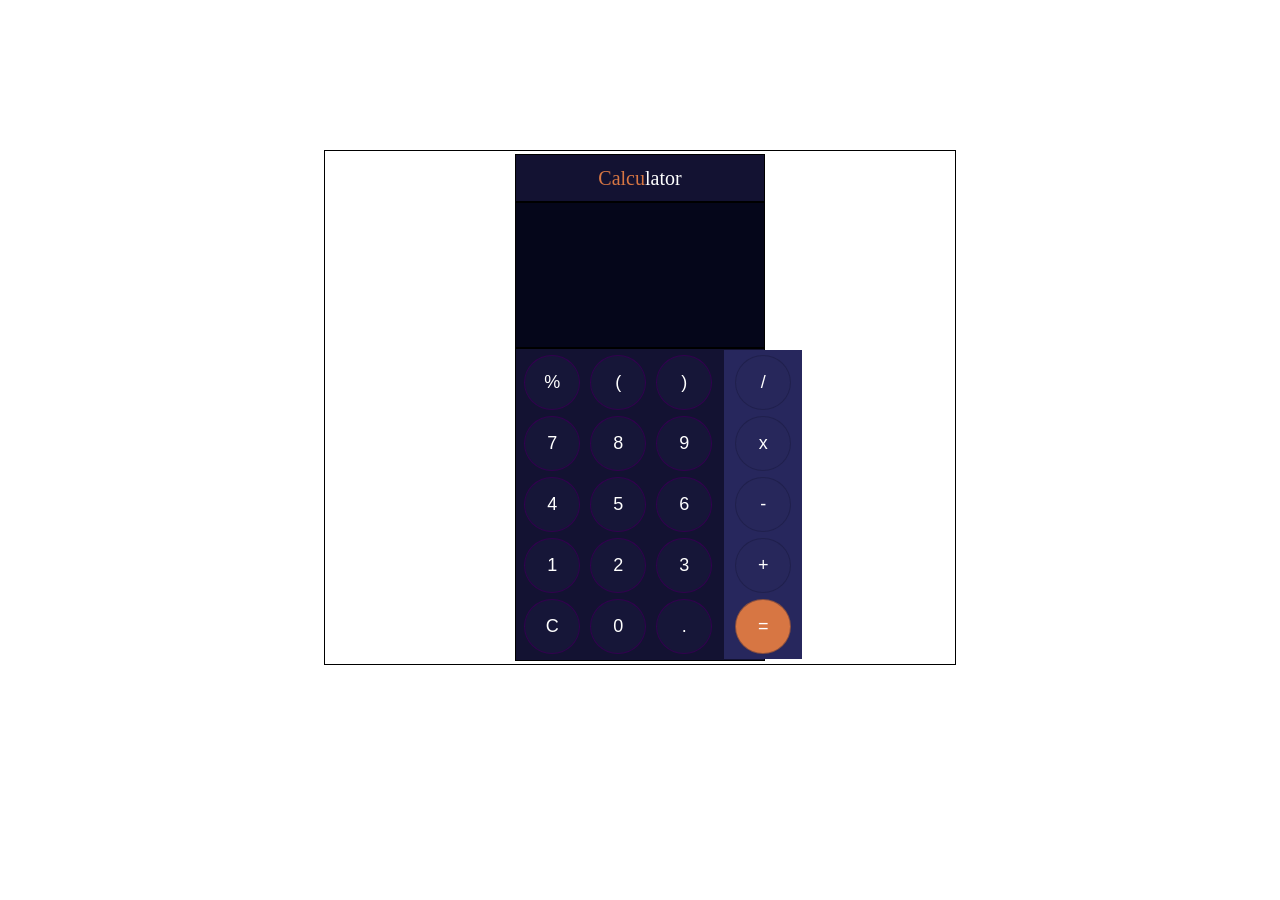
<file: calculator/index.html>
<!DOCTYPE html>
<html>
<head>
	<title>HTML</title>
	<meta charset="utf-8" />
	<link href="css/style.css" rel="stylesheet" />
	<link href="css/reset.css" rel="stylesheet" />
	<link href="css/layout.css" rel="stylesheet" />
</head>
<body>
	<section class="row">
		<div class="col-100 all">
			<div class="col-40 othoni">
				<span><span style="color:#d77643;">Calcu</span>lator</span>
			</div>
			<div class="col-40 calc">
				<span>
					<h1 id="number"></h1>
				</span>
			</div>
			<div class="col-40 main">
				<table>
					<tr>
						<td>
							<button onclick="tis100()">%</button>
						</td>
						<td>
							<button>(</button>
						</td>
						<td>
							<button>)</button>
						</td>
						<td class="light">
							<button class="bluelight" onclick="dia()">/</button>
						</td>
					</tr>
					<tr>
						<td>
							<button onclick="n7()">7</button>
						</td>
						<td>
							<button onclick="n8()">8</button>
						</td>
						<td>
							<button onclick="n9()">9</button>
						</td>
						<td class="light">
							<button class="bluelight" onclick="epi()">x</button>
						</td>
					</tr>
					<tr>
						<td>
							<button onclick="n4()">4</button>
						</td>
						<td>
							<button onclick="n5()">5</button>
						</td>
						<td>
							<button onclick="n6()">6</button>
						</td>
						<td class="light">
							<button class="bluelight" onclick="sub()">-</button>
						</td>
					</tr>
					<tr>
						<td>
							<button onclick="n1()">1</button>
						</td>
						<td>
							<button onclick="n2()">2</button>
						</td>
						<td>
							<button onclick="n3()">3</button>
						</td>
						<td class="light">
							<button class="bluelight" onclick="add()">+</button>
						</td>
					</tr>
					<tr>
						<td>
							<button onclick="C()">C</button>
						</td>
						<td>
							<button onclick="n0()">0</button>
						</td>
						<td>
							<button onclick="dot()">.</button>
						</td>
						<td class="light">
							<button class="bluelight" style="background-color:#d77643;" onclick="ison()">=</button>
						</td>
					</tr>
				</table>
			</div>
		</div>

		<script src="js/app.js"></script>
	</section>
</body>
</html>
</file>
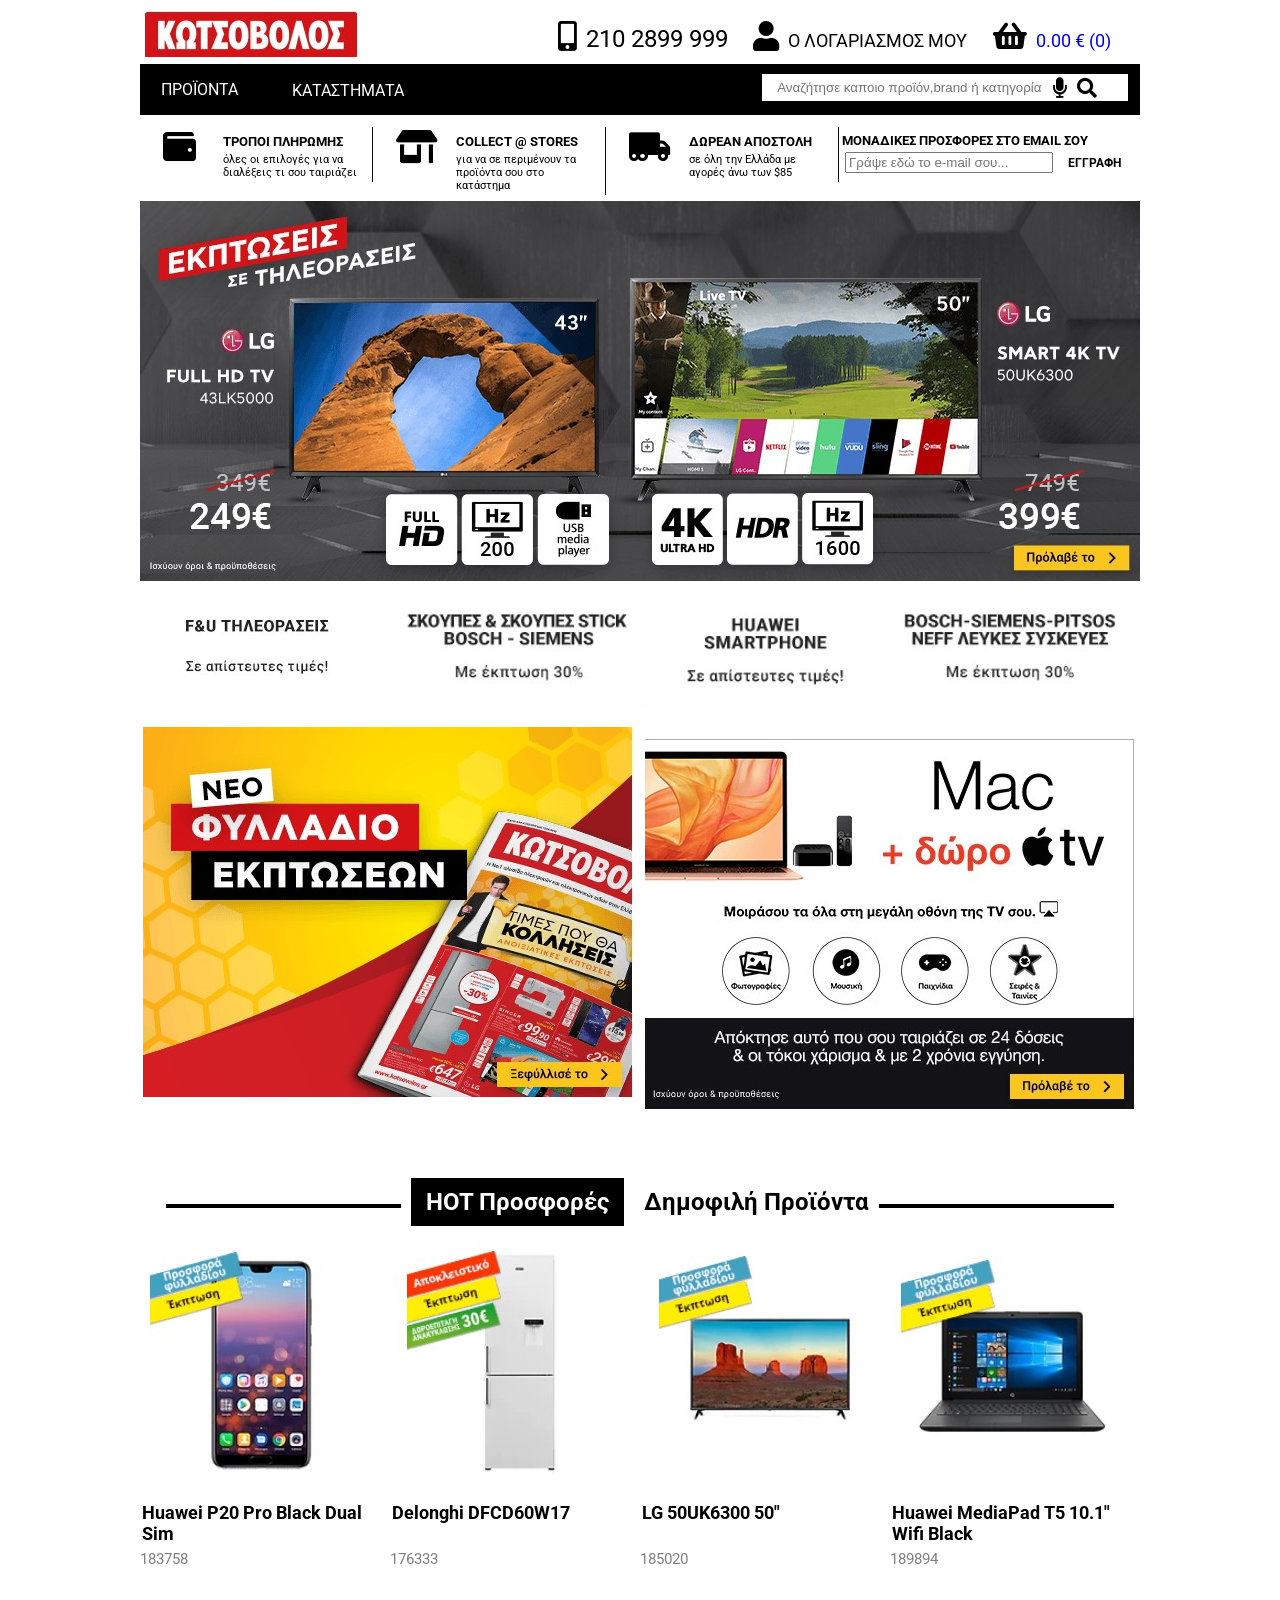
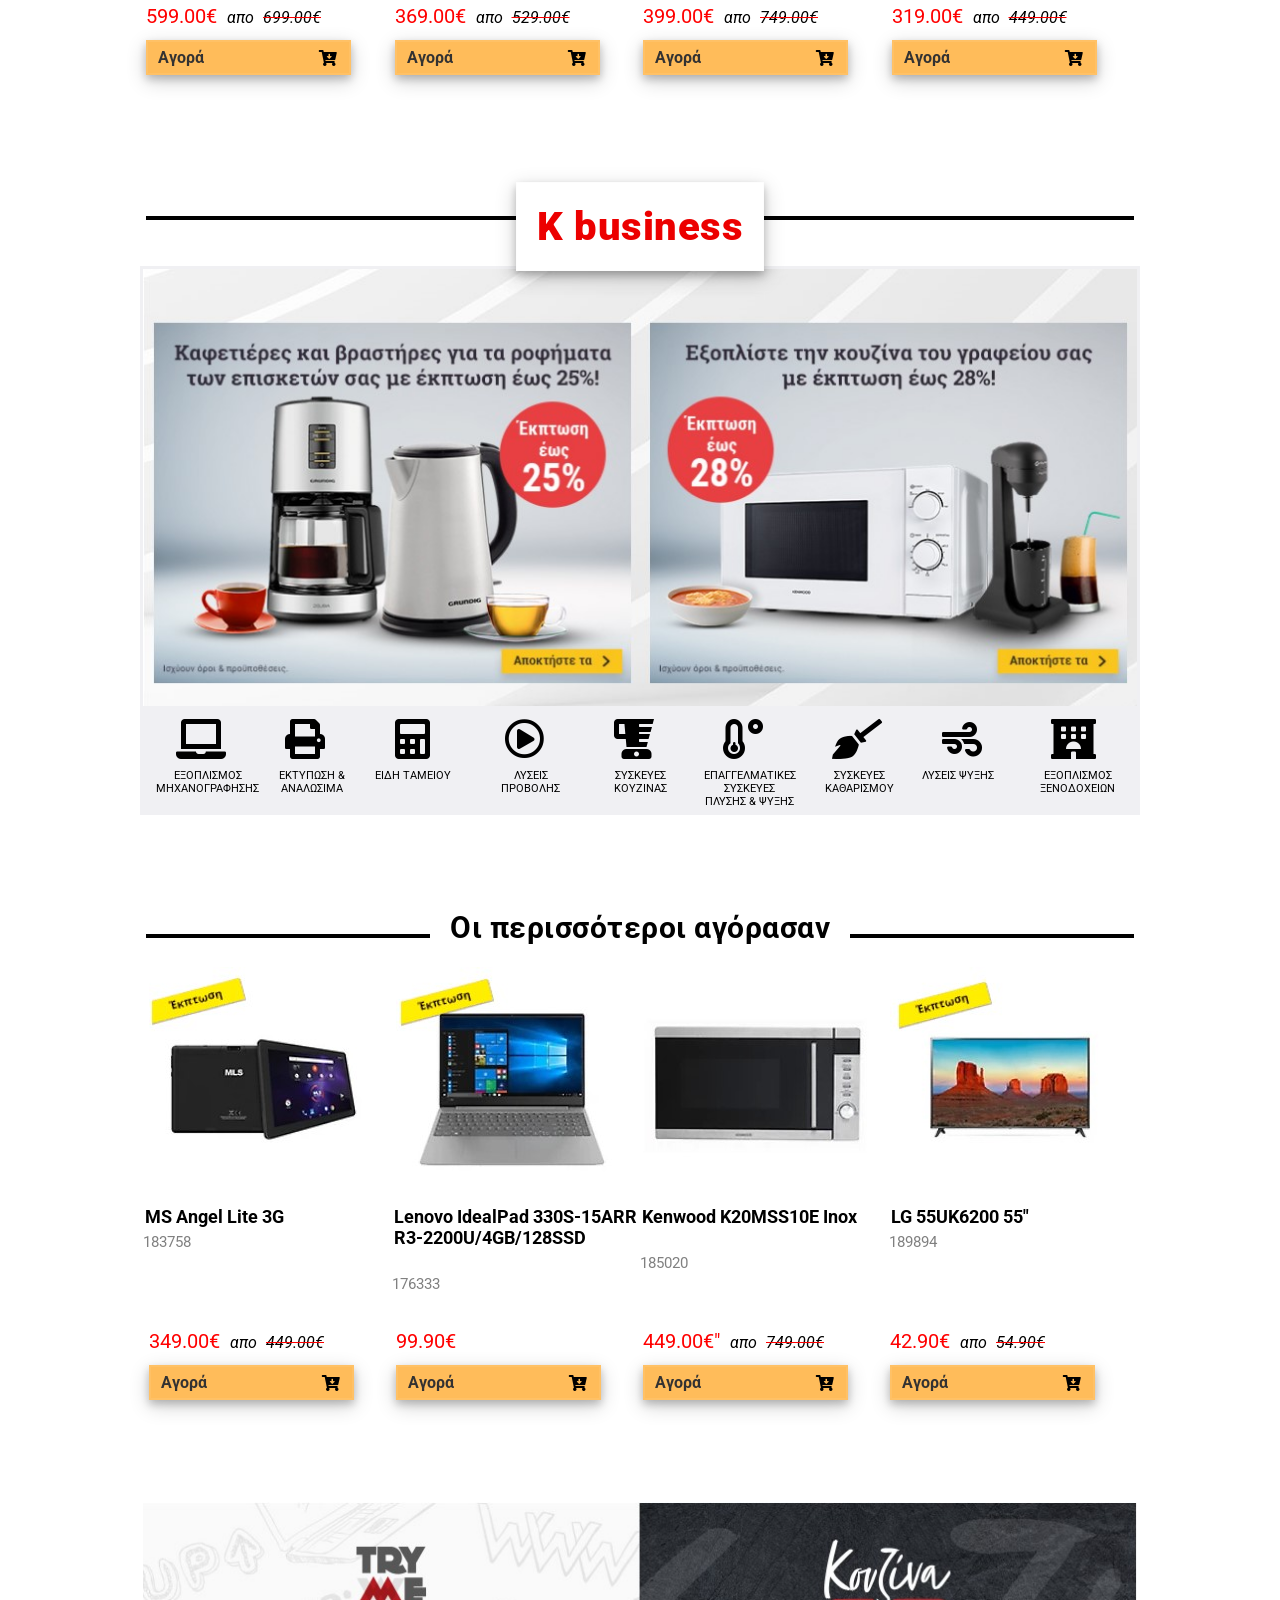
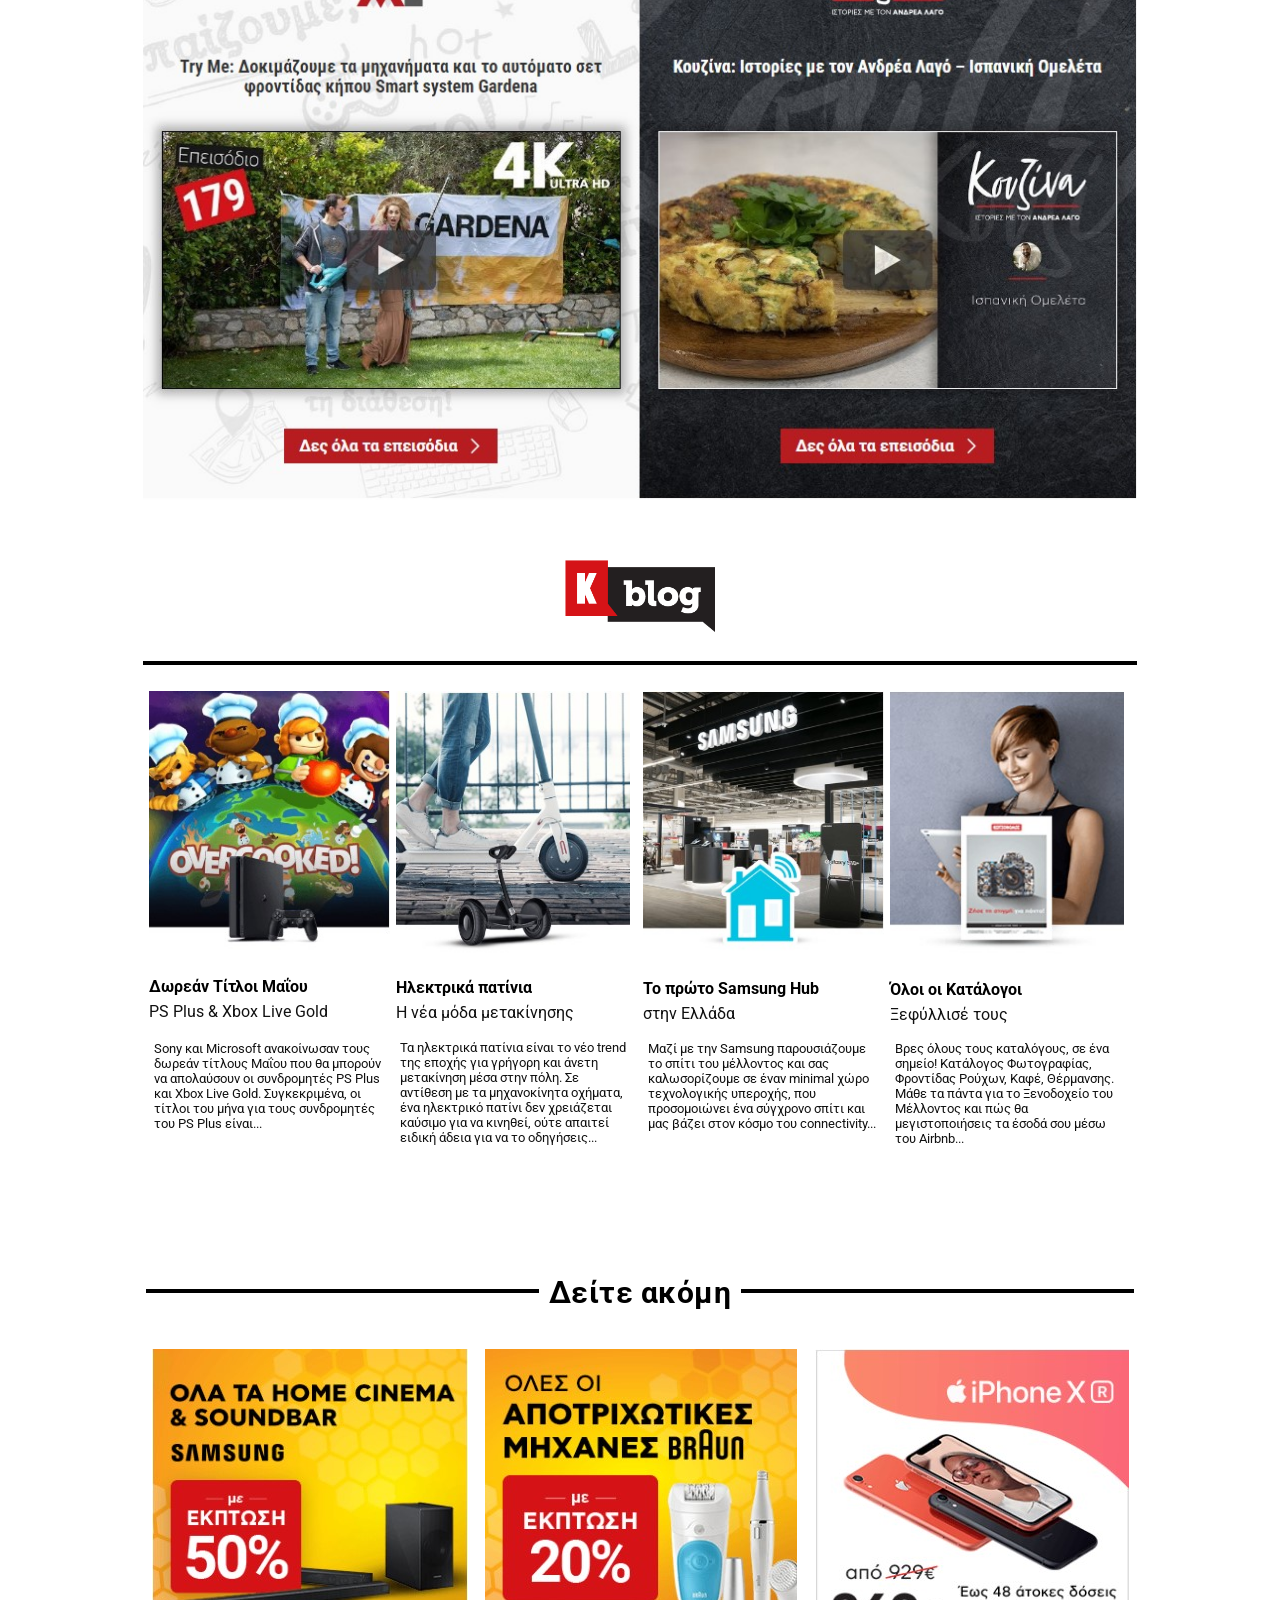
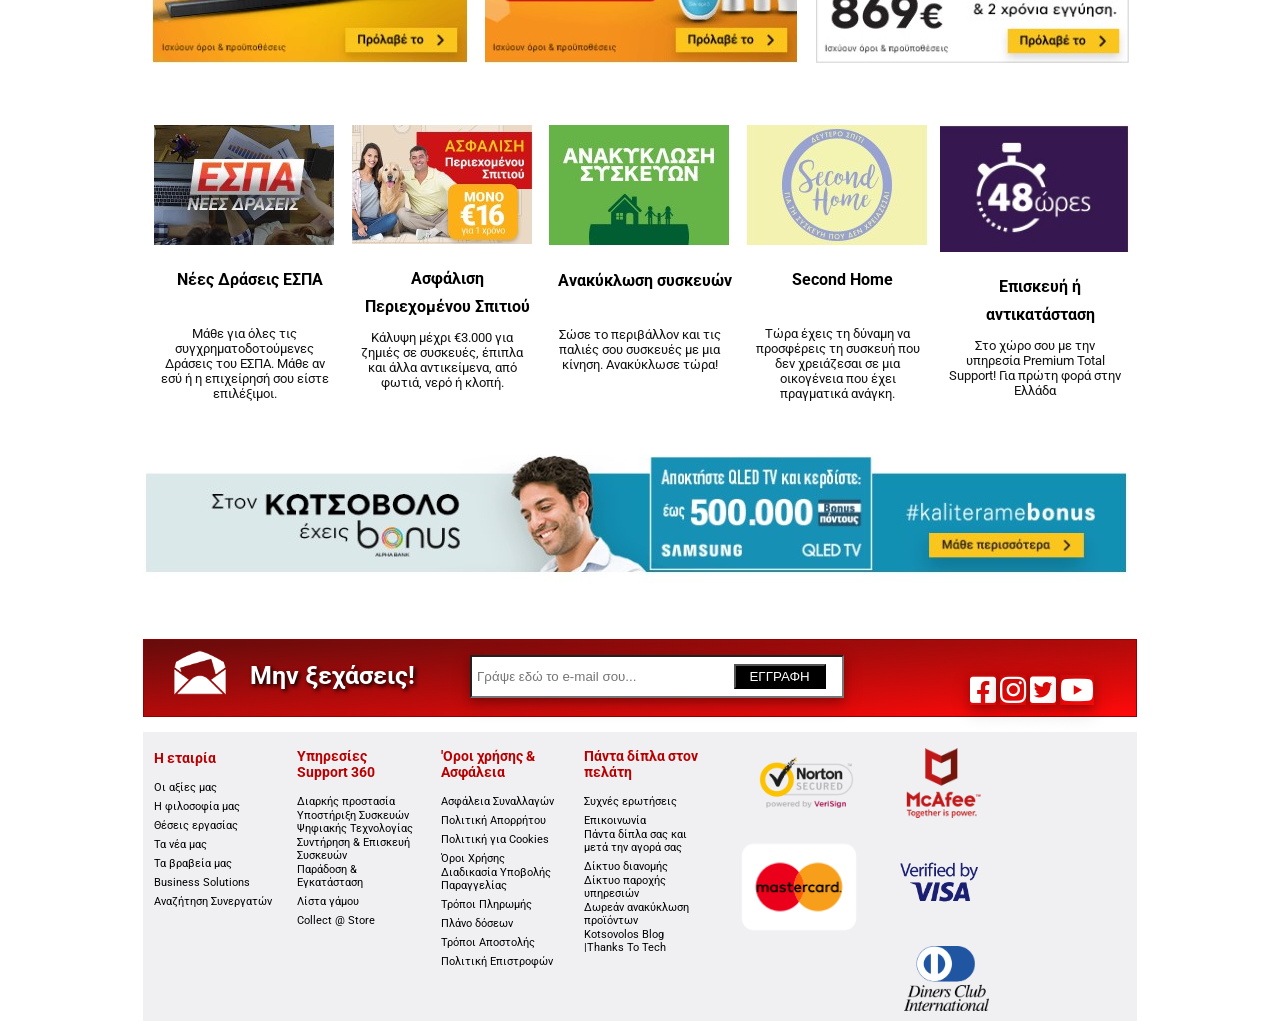
<file: kotsovolos/index.html>
<!DOCTYPE html>
<html>
	<head>
		<meta charset="utf-8"/>
			<title>Kotsovolos</title>
			<link href="css\layout.css" rel="stylesheet"/>
			<link href="css\dropdownMenu.css" rel="stylesheet"/>
			<link href="css\buttons.css" rel="stylesheet"/>
			<link href="css\styles.css" rel="stylesheet"/>
			<link rel="stylesheet" href="https://use.fontawesome.com/releases/v5.8.1/css/all.css" integrity="sha384-50oBUHEmvpQ+1lW4y57PTFmhCaXp0ML5d60M1M7uH2+nqUivzIebhndOJK28anvf" crossorigin="anonymous">
			<link href="https://fonts.googleapis.com/css?family=Roboto" rel="stylesheet">
	</head>
	<body>
		<header class="row">
		 	<div class="col-40">
				<a href="#"><img src="images\kotsovolos.jpg"/></a>
			</div>
			<div class="col-20 contact"><a href="#"><i class="fas fa-mobile-alt"></i><p>210 2899 999</p></a></div>
			<div class="col-40 people"><a href="#"><i class="fas fa-user"></i><p>Ο ΛΟΓΑΡΙΑΣΜΟΣ ΜΟΥ</p></a><a href="#"><i class="fas fa-shopping-basket"></i><p>0.00 &euro; (0)</a></div>
		</header>
		<nav class="row">
			<div class="col-100">
				<div class="col-15">
			<ul>
				<li><a href="#" class="navigation_text">ΠΡΟΪΟΝΤΑ</a>
					<ul>
						<li><a href="#">Εικόνα & ήχος</a></li>
						<li><a href="#">Imaging</a></li>
						<li><a href="#">Computing</a></li>
						<li><a href="mobile-phones.html">Τηλεφωνία</a></li>
						<li><a href="#">Gaming</a></li>
						<li><a href="#">Κλιματισμός & Θέρμανση</a></li>
						<li><a href="#">Λευκές Συσκευές</a></li>
						<li><a href="#">Οικιακός εξοπλισμός</a></li>
						<li><a href="#">Προσωπική Φροντίδα</a></li>
						<li><a href="#">Κήπος Εργαλεία</a></li>
					</ul>			
				</li>
			</ul>
		   		</div>
				<div class="col-20 box_katastimata"><a href="#">ΚΑΤΑΣΤΗΜΑΤΑ</a></div>
				<div class="col-40 search_box">
				<form>
					<input type="text" placeholder="Αναζήτησε καποιο προϊόν,brand ή κατηγορία" class="search"> <a href="#"><i class="fas fa-microphone"></i></a> <a href="#"><i class="fas fa-search"></i></a>
				</form>
				</div>
			</div>	
		</nav>
		
		<section class="row">
			<div class="col-20 wallet">
				<div class="col-30"><a href="#"><i class="fas fa-wallet"></i></a></div>
				<div class="col-70"><p><strong class="ways">ΤΡΟΠΟΙ ΠΛΗΡΩΜΗΣ</strong></p><p class="ways_text">όλες οι επιλογές για να διαλέξεις τι σου ταιριάζει</p></div>
			</div>
			<div class="col-20 wallet">
				<div class="col-30"><a href="#"><i class="fas fa-store-alt"></i></a></div>
				<div class="col-70"><p><strong class="ways">COLLECT @ STORES</strong></p><p class="ways_text">για να σε περιμένουν τα προϊόντα σου στο κατάστημα</p></div>
			</div>

			<div class="col-20 wallet">
				<div class="col-30"><a href="#"><i class="fas fa-truck-moving"></i></a></div>
				<div class="col-70"><p><strong class="ways">ΔΩΡΕΑΝ ΑΠΟΣΤΟΛΗ</strong></p><p class="ways_text">σε όλη την Ελλάδα με αγορές άνω των $85</p></div>
			</div>
			<div class="col-30 email"><p>	<strong class="head_box">ΜΟΝΑΔΙΚΕΣ ΠΡΟΣΦΟΡΕΣ ΣΤΟ EMAIL ΣΟΥ</strong></p>
			<div class="col-70">
				<form>
					<input type="text" placeholder="Γράψε εδώ το e-mail σου..." class="type_text">
				</form>
			</div>
			<div class="col-30 sign_up"><a href="#"><p><strong>ΕΓΓΡΑΦΗ</strong></p></a></div>
			</div>
		</section>
		<section class="row">
			<div class="slide_show">
			<div class="slide_image"><img src="images\slide_image1.jpg"/></div>
			<div class="slide_image"><img src="images\slide_image2.jpg"/></div>
			<div class="slide_image"><img src="images\slide_image3.jpg"/></div>
			<div class="slide_image"><img src="images\slide_image4.jpg"/></div>
			</div>
			<div class="col-25 under_slide"><a href="#"><img src="images\banner box1.jpg"/></a></div>
			<div class="col-25 under_slide"><a href="#"><img src="images\banner box2.jpg"/></a></div>
			<div class="col-25 under_slide"><a href="#"><img src="images\banner box3.jpg"/></a></div>
			<div class="col-25 under_slide"><a href="#"><img src="images\banner box4.jpg"/></a></div>
			
		</section>
		<section class="row">
			<div class="col-50"><a href="#"><img src="images\filadio.jpg"/></a></div>
			<div class="col-50 filadio"><a href="#"><img src="images\filadio2.jpg"/></a></div>
		</section>
		<section class="row">
			<div class="col-100">
				<div class="col-100"><h2 class="first_row"><span id="hot"><a href="#">HOT Προσφορές</span></a><span id="popular"><a href="#">Δημοφιλή Προϊόντα</a></span></h2></div>
				</div>
				<div class="col-100">
					<div class="col-25"><a href="#"><img src="images\sale image1.jpg"/></a> </div>
					<div class="col-25"><a href="#"><img src="images\sale image2.jpg"/></a></div>
					<div class="col-25"><a href="#"><img src="images\sale image3.jpg"/></a></div>
					<div class="col-25"><a href="#"><img src="images\sale image4.jpg"/></a></div>
				</div>
				<div class="col-100 sales_image">
					<div class="col-25 sales_text"><h3><a href="#">Huawei P20 Pro Black Dual Sim</a></h3><p>183758</p></div>

					<div class="col-25 sales_text"><h3><a href="#">Delonghi DFCD60W17</a></h3><p class="codes">176333</p></div>

					<div class="col-25 sales_text"><h3><a href="#">LG 50UK6300 50"</a></h3><div></div><p class="codes">185020</p></div>

					<div class="col-25 sales_text"><h3><a href="#">Huawei MediaPad T5 10.1" Wifi Black</a></h3><p>189894</p></div>
				</div>
				<div class="col-100">
					<div class="col-25 price_text"><p class="price">599.00€</p>  <em>απο <span class="old_price">699.00€</span></em></div>
					<div class="col-25 price_text"><p class="price">369.00€</p>  <em>απο <span class="old_price">529.00€</span></em></div>
					<div class="col-25 price_text"><p class="price">399.00€</p>  <em>απο <span class="old_price">749.00€</span></em></div>
					<div class="col-25 price_text"><p class="price">319.00€</p>  <em>απο <span class="old_price">449.00€ </span></em></div>
				</div>
				<div class="col-100">
						<div class="col-25 buy_button"><a href="#"><p class="buy">Αγορά<i class="fas fa-cart-arrow-down"></i></p></a></div>
						<div class="col-25 buy_button"><a href="#"><p class="buy">Αγορά<i class="fas fa-cart-arrow-down"></i></p></a></div>
						<div class="col-25 buy_button"><a href="#"><p class="buy">Αγορά<i class="fas fa-cart-arrow-down"></i></p></a></div>
						<div class="col-25 buy_button"><a href="#"><p class="buy">Αγορά<i class="fas fa-cart-arrow-down"></i></p></a></div>
				</div>
			</div>
		</section>
		<section class="row">
			<div class="col-100">
				<div class="col-100 kbusiness"><h2 class="business_line"><span><a href="#" id="kbusiness_text">K business</a></span></h2></div>
				</div>
				<div class="col-100 kimage"><a href="#" id=""><img src="images\kimage.jpg"/></a></div>
				<div class="col-100 all_icons">
					<div class="col-10 icons"><a href="#"><i class="fas fa-laptop "></i><span class="icons_text">ΕΞΟΠΛΙΣΜΟΣ ΜΗΧΑΝΟΓΡΑΦΗΣΗΣ</span></a></div>
					<div class="col-10 icons"><a href="#"><i class="fas fa-print"></i><span class="icons_text">ΕΚΤΥΠΩΣΗ & ΑΝΑΛΩΣΙΜΑ</span></a></div>
					<div class="col-10 icons"><a href="#"><i class="fas fa-calculator"></i><span class="icons_text">ΕΙΔΗ ΤΑΜΕΙΟΥ</span></a></div>
					<div class="col-10 icons"><a href="#"><i class="far fa-play-circle"></i><span class="icons_text">ΛΥΣΕΙΣ ΠΡΟΒΟΛΗΣ</span></a></div>
					<div class="col-10 icons"><a href="#"><i class="fas fa-blender"></i><span class="icons_text">ΣΥΣΚΕΥΕΣ ΚΟΥΖΙΝΑΣ</span></a></div>
					<div class="col-10 icons"><a href="#"><i class="fas fa-temperature-low"></i><span class="icons_text">ΕΠΑΓΓΕΛΜΑΤΙΚΕΣ ΣΥΣΚΕΥΕΣ ΠΛΥΣΗΣ & ΨΥΞΗΣ</span></a></div>
					<div class="col-10 icons"><a href="#"><i class="fas fa-broom"></i><span class="icons_text">ΣΥΣΚΕΥΕΣ ΚΑΘΑΡΙΣΜΟΥ</span></a></div>
					<div class="col-10 icons"><a href="#"><i class="fas fa-wind"></i><span class="icons_text">ΛΥΣΕΙΣ ΨΥΞHΣ</span></a></div>
					<div class="col-10 icons"><a href="#"><i class="fas fa-hotel"></i><span class="icons_text">ΕΞΟΠΛΙΣΜΟΣ ΞΕΝΟΔΟΧΕΙΩΝ</span></a></div>
				</div>
				
		</section>
		<section class="row">
			<div class="col-100">
				<div class="col-100">
					<h2 class="the_most_people_header"><span><a id="the_most_people" href="#">Οι περισσότεροι αγόρασαν</a></span></h2>
				</div>
				<div class="col-100">
					<div class="col-25"><a href="#"><img src="images\sale image 5.jpg"/></a> </div>
					<div class="col-25"><a href="#"><img src="images\sale image 6.jpg"/></a></div>
					<div class="col-25"><a href="#"><img src="images\sale image 7.jpg"/></a></div>
					<div class="col-25"><a href="#"><img src="images\sale image 8.jpg"/></a></div>
				</div>
				<div class="col-100 sales_image">
					<div class="col-25 sales_text"><h3><a href="#">MS Angel Lite 3G</a></h3><p>183758</p></div>

					<div class="col-25 sales_text"><h3><a href="#">Lenovo IdealPad 330S-15ARR R3-2200U/4GB/128SSD</a></h3><p class="codes">176333</p></div>

					<div class="col-25 sales_text"><h3><a href="#">Kenwood K20MSS10E Inox</a></h3><div></div><p class="codes">185020</p></div>

					<div class="col-25 sales_text"><h3><a href="#">LG 55UK6200 55"</a></h3><p>189894</p></div>
				</div>
				<div class="col-100">
					<div class="col-25 price_text"><p class="price">349.00€</p>  <em>απο <span class="old_price">449.00€</span></em></div>
					<div class="col-25 price_text"><p class="price">99.90€</p></em></div>
					<div class="col-25 price_text"><p class="price">449.00€"</p>  <em>απο <span class="old_price">749.00€</span></em></div>
					<div class="col-25 price_text"><p class="price">42.90€</p>  <em>απο <span class="old_price">54.90€ </span></em></div>
				</div>
				<div class="col-100">
						<div class="col-25 buy_button"><a href="#"><p class="buy">Αγορά<i class="fas fa-cart-arrow-down"></i></p></a></div>
						<div class="col-25 buy_button"><a href="#"><p class="buy">Αγορά<i class="fas fa-cart-arrow-down"></i></p></a></div>
						<div class="col-25 buy_button"><a href="#"><p class="buy">Αγορά<i class="fas fa-cart-arrow-down"></i></p></a></div>
						<div class="col-25 buy_button"><a href="#"><p class="buy">Αγορά<i class="fas fa-cart-arrow-down"></i></p></a></div>
				</div>
			</div>
		</section>
		<section class="row">
			<div class="col-100 episodes"><img src="images\episodes.jpg"></div>
		</section>
		<section class="row">
			<div class="col-100">
				<div class="col-100 k_blog"><a href="#"></a><img src="images\kblog-logo.png"/></a></div>
				<div class="col-100">
					<div class="col-25 blog_image">	<a href="#" class="blog_links"><img src="images\blog_image1.jpg"/>
					<h4>Δωρεάν Τίτλοι Μαΐου</h4><span class="sub_title">PS Plus & Xbox Live Gold</span></a></div>
					<div class="col-25 blog_image"><a href="#" class="blog_links correct"><img src="images\blog_image2.jpg"/>
					<h4>Ηλεκτρικά πατίνια</h4><span class="sub_title">Η νέα μόδα μετακίνησης</span></a></div>
					<div class="col-25 blog_image"><a href="#" class="blog_links"><img src="images\blog_image3.jpg"/>
					<h4>Το πρώτο Samsung Hub</h4><span class="sub_title">στην Ελλάδα</span></a></div>
					<div class="col-25 blog_image"><a href="#" class="blog_links correct"><img src="images\blog_image4.jpg"/>
					<h4>Όλοι οι Κατάλογοι</h4><span class="sub_title">Ξεφύλλισέ τους</span></a></div>
				</div>
			
				<div class="col-100">
						<div class="col-25 article"><a href="#">Sony και Microsoft ανακοίνωσαν τους δωρεάν τίτλους Μαΐου που θα μπορούν να απολαύσουν οι συνδρομητές PS Plus και Xbox Live Gold. Συγκεκριμένα, οι τίτλοι του μήνα για τους συνδρομητές του PS Plus είναι...</a></div>
						<div class="col-25 article"><a href="#" class="second_article">Τα ηλεκτρικά πατίνια είναι το νέο trend της εποχής για γρήγορη και άνετη μετακίνηση μέσα στην πόλη. Σε αντίθεση με τα μηχανοκίνητα οχήματα, ένα ηλεκτρικό πατίνι δεν χρειάζεται καύσιμο για να κινηθεί, ούτε απαιτεί ειδική άδεια για να το οδηγήσεις...</a></div>
						<div class="col-25 article"><a href="#">Μαζί με την Samsung παρουσιάζουμε το σπίτι του μέλλοντος και σας καλωσορίζουμε σε έναν minimal χώρο τεχνολογικής υπεροχής, που προσομοιώνει ένα σύγχρονο σπίτι και μας βάζει στον κόσμο του connectivity...</a></div>
						<div class="col-25 article"><a href="#">Βρες όλους τους καταλόγους, σε ένα σημείο! Κατάλογος Φωτογραφίας, Φροντίδας Ρούχων, Καφέ, Θέρμανσης. Μάθε τα πάντα για το Ξενοδοχείο του Μέλλοντος και πώς θα μεγιστοποιήσεις τα έσοδά σου μέσω του Airbnb...</a></div>		
					</div>
			</div>
		</section>
		<section class="row">
			<div class="col-100">
				<div class="col-100"><h2 class="more_row"><span><a href="#" id="more_text">Δείτε ακόμη</a></span></h2></div>
				<div class="col-33 more_images"><a href="#"><img src="images\more_image1.jpg"/></a></div>
				<div class="col-33 more_images"><a href="#"><img src="images\more_image2.jpg"/></a></div>
				<div class="col-33 more_images"><a href="#"><img src="images\more_image3.jpg"/></a></div>
			</div>
		</section>
		<section class="row">
			<div class="col-100">
				<div class="col-100">
					<div class="col-20 extra_image"><a href="#"><img src="images\extra1.jpg"\><h4 class="extra_header">Νέες Δράσεις ΕΣΠΑ</h4>
					<div class="extra_text first">Μάθε για όλες τις συγχρηματοδοτούμενες Δράσεις του ΕΣΠΑ. Μάθε αν εσύ ή η επιχείρησή σου είστε επιλέξιμοι.</div>
					</a></div>
					<div class="col-20 extra_image"><a href="#"><img src="images\extra2.jpg"\><h4 class="extra_header">Ασφάλιση Περιεχομένου Σπιτιού</h4>
					<div class="extra_text">Κάλυψη μέχρι €3.000 για ζημιές σε συσκευές, έπιπλα και άλλα αντικείμενα, από φωτιά, νερό ή κλοπή.</div>
					</a></div>
					<div class="col-20 extra_image"><a href="#"><img src="images\extra3.jpg"\><h4 class="extra_header">Ανακύκλωση συσκευών</h4>
					<div class="extra_text first">Σώσε το περιβάλλον και τις παλιές σου συσκευές με μια κίνηση. Ανακύκλωσε τώρα!</div>
					</a></div>
					<div class="col-20 extra_image"><a href="#"><img src="images\extra4.jpg"\><h4 class="extra_header">Second Home</h4>
					<div class="extra_text first">Τώρα έχεις τη δύναμη να προσφέρεις τη συσκευή που δεν χρειάζεσαι σε μια οικογένεια που έχει πραγματικά ανάγκη.</div>
					</a></div>
					<div class="col-20 extra_image last_ex_img"><a href="#"><img src="images\extra5.jpg"\><h4 class="extra_header">Eπισκευή ή αντικατάσταση</h4>
					<div class="extra_text">Στο χώρο σου με την υπηρεσία Premium Total Support! Για πρώτη φορά στην Ελλάδα</div>
					</a></div>
				</div>
			</div>
			<div class="col-100 bonus"><a href="#"><img src="images\horizontal banner.jpg" alt="bonus"/></a></div>
		</section>
		
			
		</section>
		<footer class="row">
			<div class="col-100">
				<div class="col-100 newsletter">
					<div class="col-100 nletter">
							<img src="images\letter.png" alt="letter"/><p>Μην ξεχάσεις!</p>
							<form><input type="text" placeholder="Γράψε εδώ το e-mail σου..." class="nletter_box"> </form>
							<input type="submit" value="ΕΓΓΡΑΦΗ" class="nletter_sign">
							<a href="#"><i class="fab fa-facebook-square"></i></a>
							<a href="#"><i class="fab fa-instagram"></i></a>
							<a href="#"><i class="fab fa-twitter-square"></i></a>
							<a href="#"><i class="fab fa-youtube"></i></a>
					</div>
				</div>
				<div class="col-100 info">
					<div class="col-15 footer_list">
						<ul>
							<li>
								<strong>
								<a href="#">Η εταιρία</a>
								</strong>
							</li>
							<li><a href="#">Οι αξίες μας</a></li>
							<li><a href="#">Η φιλοσοφία μας</a></li>
							<li><a href="#">Θέσεις εργασίας</a></li>
							<li><a href="#">Τα νέα μας</a></li>
							<li><a href="#">Τα βραβεία μας</a></li>
							<li><a href="#">Business Solutions</a></li>
							<li><a href="#">Αναζήτηση Συνεργατών</a></li>
						</ul>
					</div>
					<div class="col-15 footer_list">
						<ul>
							<li>
								<strong>
								<a href="#">Υπηρεσίες Support 360</a>
								</strong>
							</li>
							<li><a href="#">Διαρκής προστασία</a></li>
							<li><a href="#">Υποστήριξη Συσκευών Ψηφιακής Τεχνολογίας</a></li>
							<li><a href="#">Συντήρηση & Επισκευή Συσκευών</a></li>
							<li><a href="#">Παράδοση & Εγκατάσταση</a></li>
							<li><a href="#">Λίστα γάμου</a></li>
							<li><a href="#">Collect @ Store</a></li>
						</ul>
					</div>
					<div class="col-15 footer_list">
							<ul>
								<li>
									<strong>
									<a href="#">'Οροι χρήσης & Ασφάλεια</a>
									</strong>
								</li>
								<li><a href="#">Ασφάλεια Συναλλαγών</a></li>
								<li><a href="#">Πολιτική Απορρήτου</a></li>
								<li><a href="#">Πολιτική για Cookies</a></li>
								<li><a href="#">Όροι Χρήσης</a></li>
								<li><a href="#">Διαδικασία Υποβολής Παραγγελίας</a></li>
								<li><a href="#">Τρόποι Πληρωμής</a></li>
								<li><a href="#">Πλάνο δόσεων</a></li>
								<li><a href="#">Τρόποι Αποστολής</a></li>
								<li><a href="#">Πολιτική Επιστροφών</a></li>
							</ul>
					</div>
					<div class="col-15 footer_list">
							<ul>
								<li>
									<strong>
									<a href="#">Πάντα δίπλα στον πελάτη</a>
									</strong>
								</li>
								<li><a href="#">Συχνές ερωτήσεις</a></li>
								<li><a href="#">Επικοινωνία</a></li>
								<li><a href="#">Πάντα δίπλα σας και μετά την αγορά σας</a></li>
								<li><a href="#">Δίκτυο διανομής</a></li>
								<li><a href="#">Δίκτυο παροχής υπηρεσιών</a></li>
								<li><a href="#">Δωρεάν ανακύκλωση προϊόντων</a></li>
								<li><a href="#">Kotsovolos Blog |Thanks To Tech</a></li>
							</ul>
					</div>
					<div class="col-40 companies">
							<ul>
								<li><a href="#" id="norton" ><img src="images\norton.png" alt="norton_icon"/></a></li>
								<li><a href="#" id="mcfree"><img src="images\mcafree.png" alt="mcfree_icon"/></a></li>
								<li><a href="#" id="mastercard"><img src="images\mastercard.png" alt="mastercard_payment"/></a></li>
								<li><a href="#" id="verify"><img src="images\verified.png" alt="visa_payment"/></a></li>
								<li><a href="#" id="diners"><img src="images\dinersclub.png" alt="dinersclub"/></a></li>
							</ul>
					</div>
				</div>
		</div>
		</footer>

		<script src="js/slides.js"></script>
	</body>
	
</html>
</file>
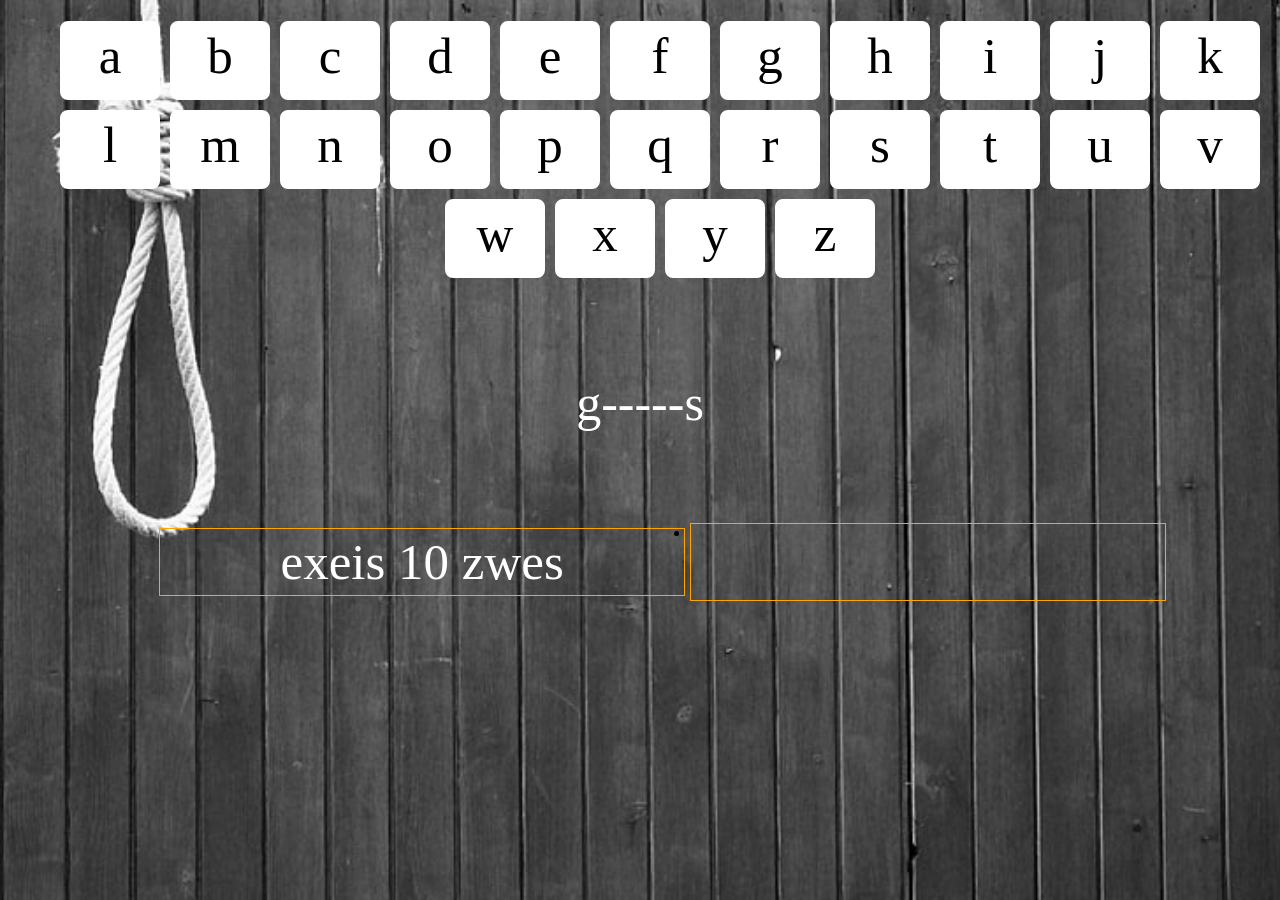
<file: kremala/index.html>
<!DOCTYPE html>
<html lang="en">
<head>
    <meta charset="UTF-8">
    <meta name="viewport" content="width=device-width, initial-scale=1.0">
    <meta http-equiv="X-UA-Compatible" content="ie=edge">
    <title>Document</title>
    <link rel="stylesheet" href="css/style.css">
   <style>

   </style>
</head>
<body>
    <section>


        <div class="conteiner">
        <p class="leksi"></p>
        </div>
        <div class=conteiner-hint></div>
    </section>

    <script src="js/app.js"></script>
</body>
</html>
</file>
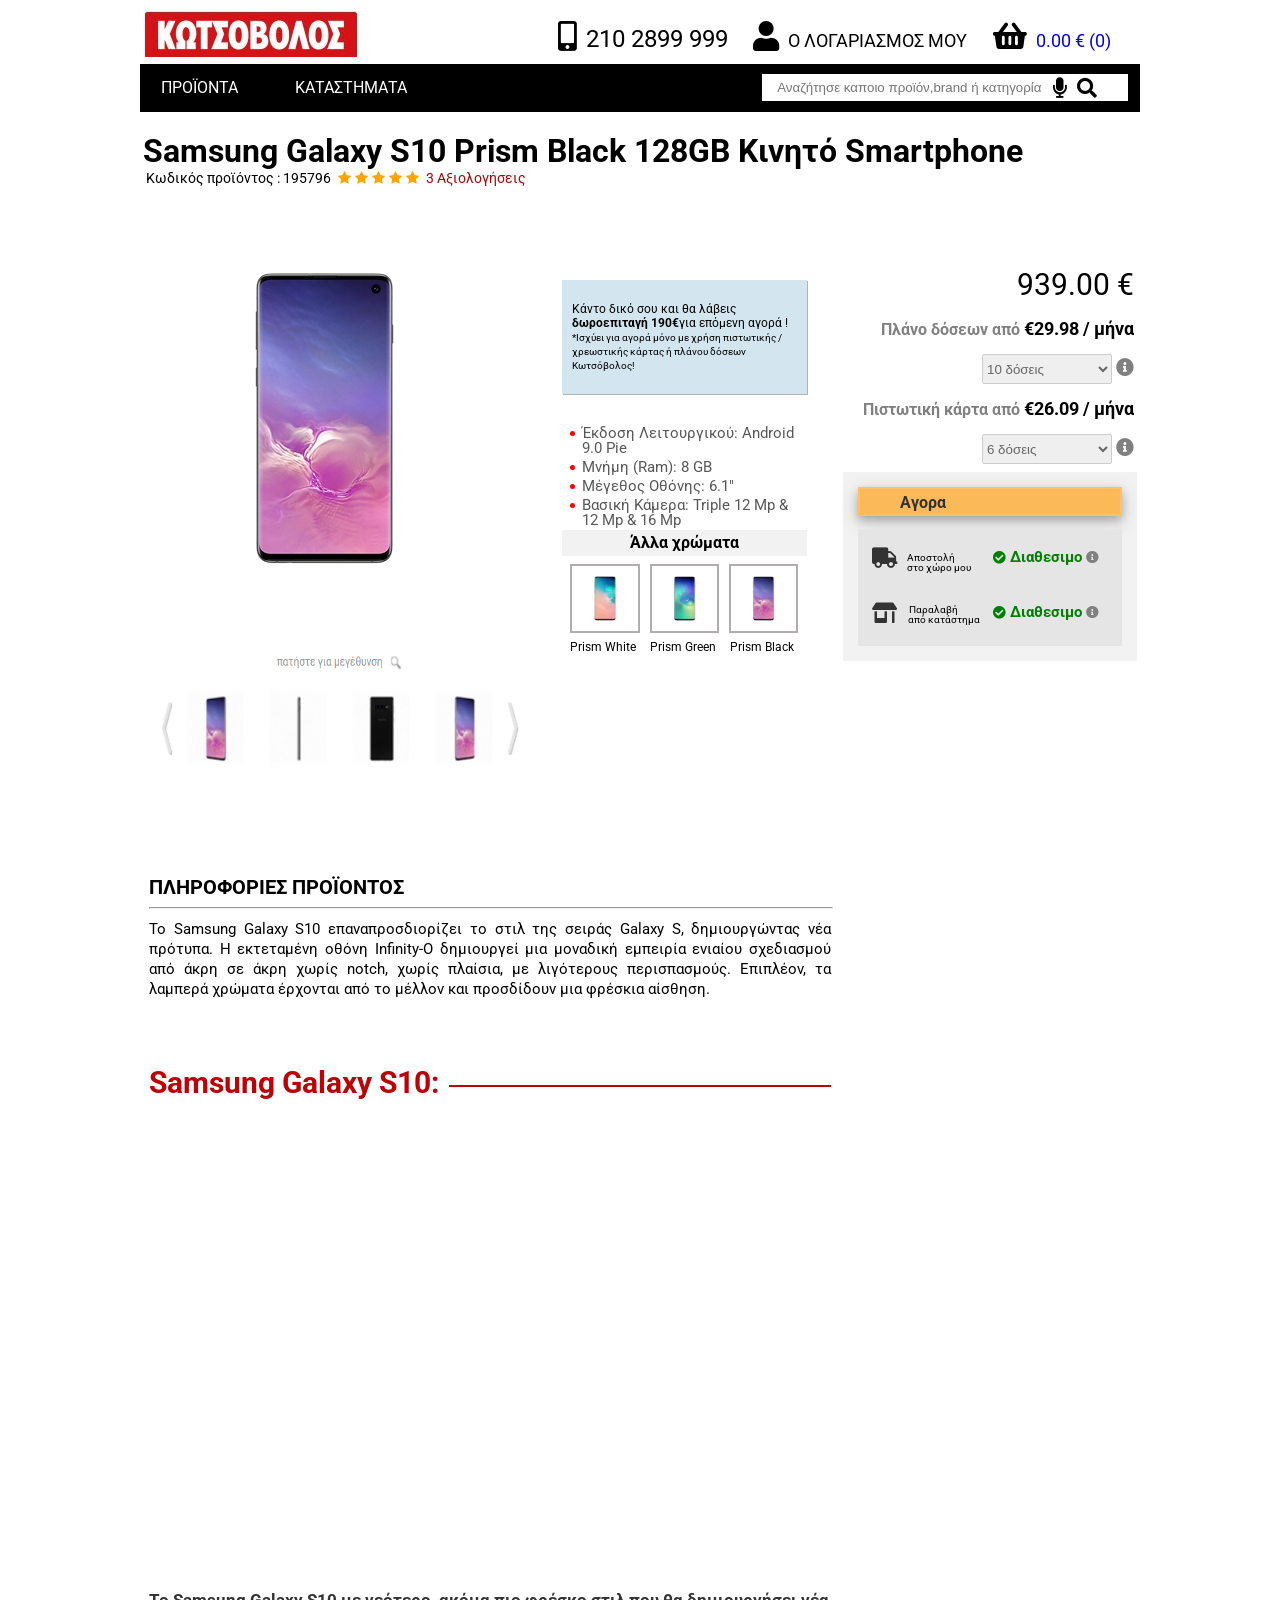
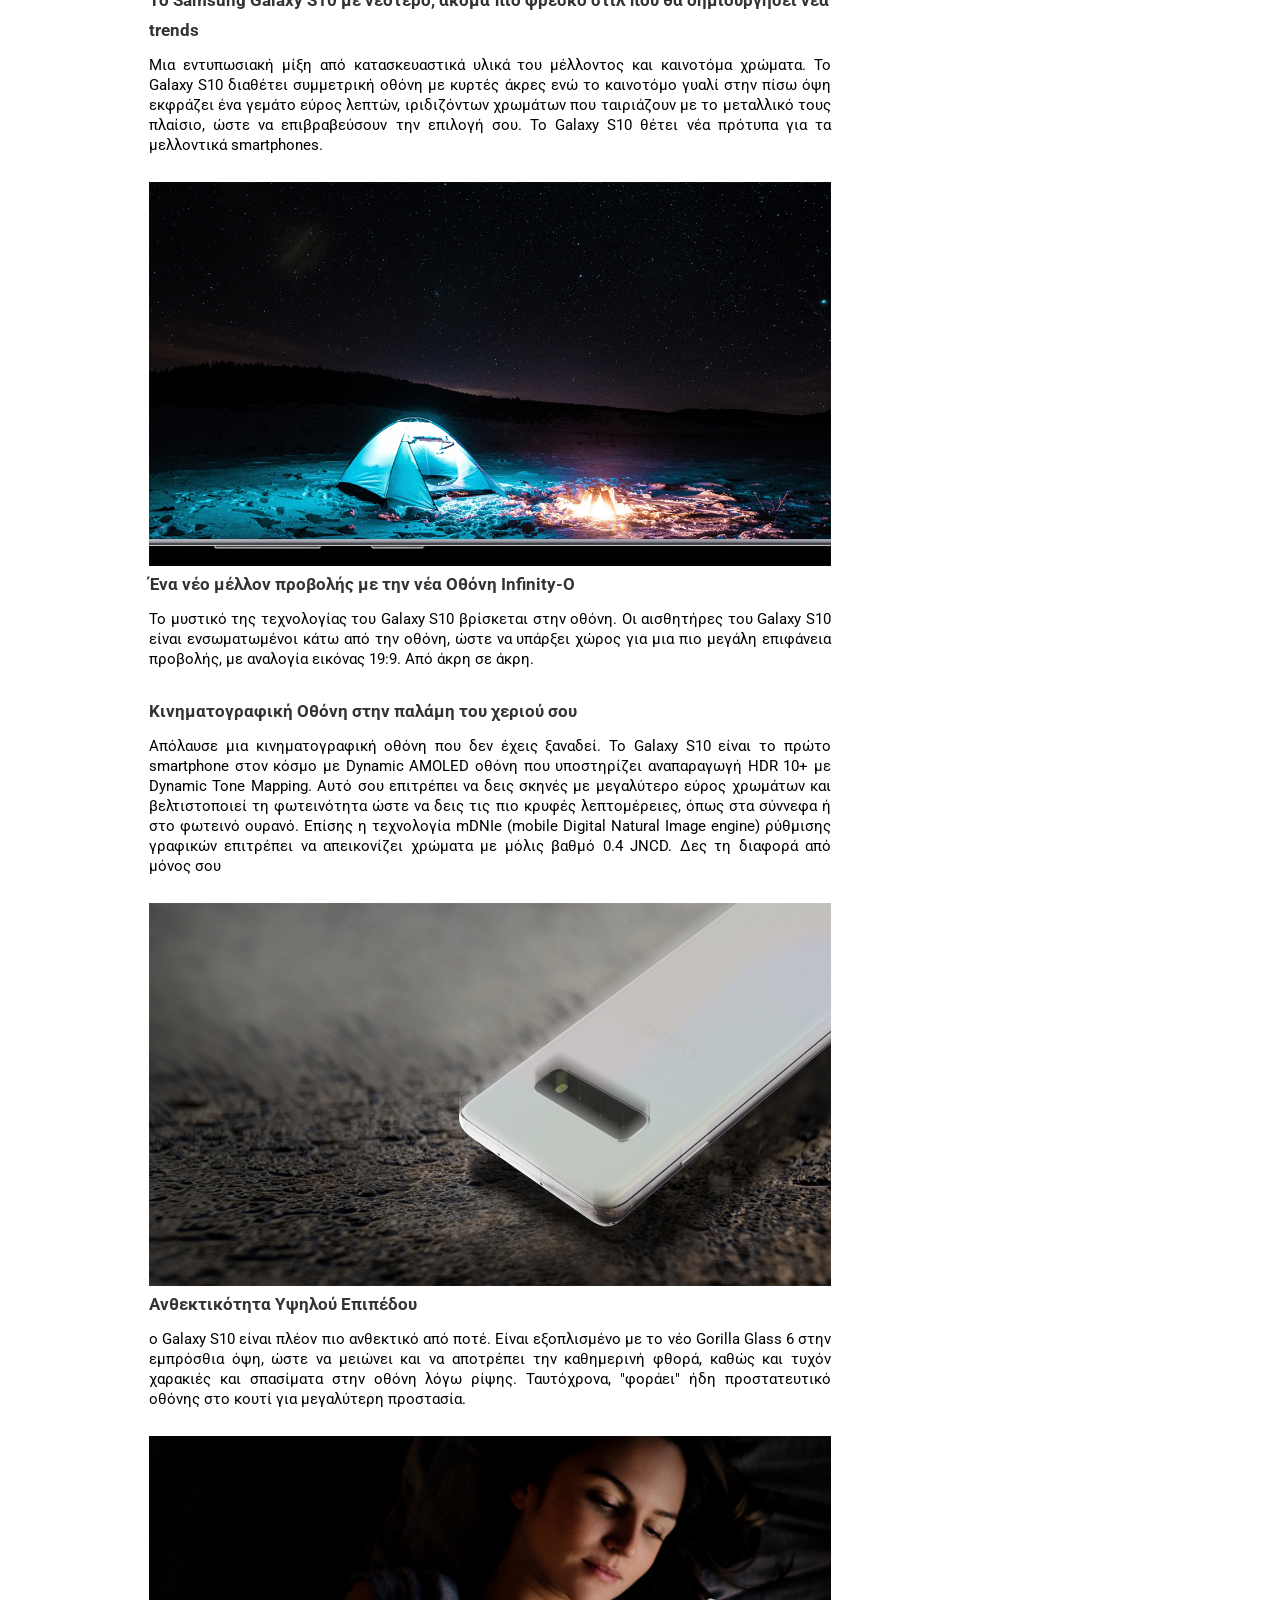
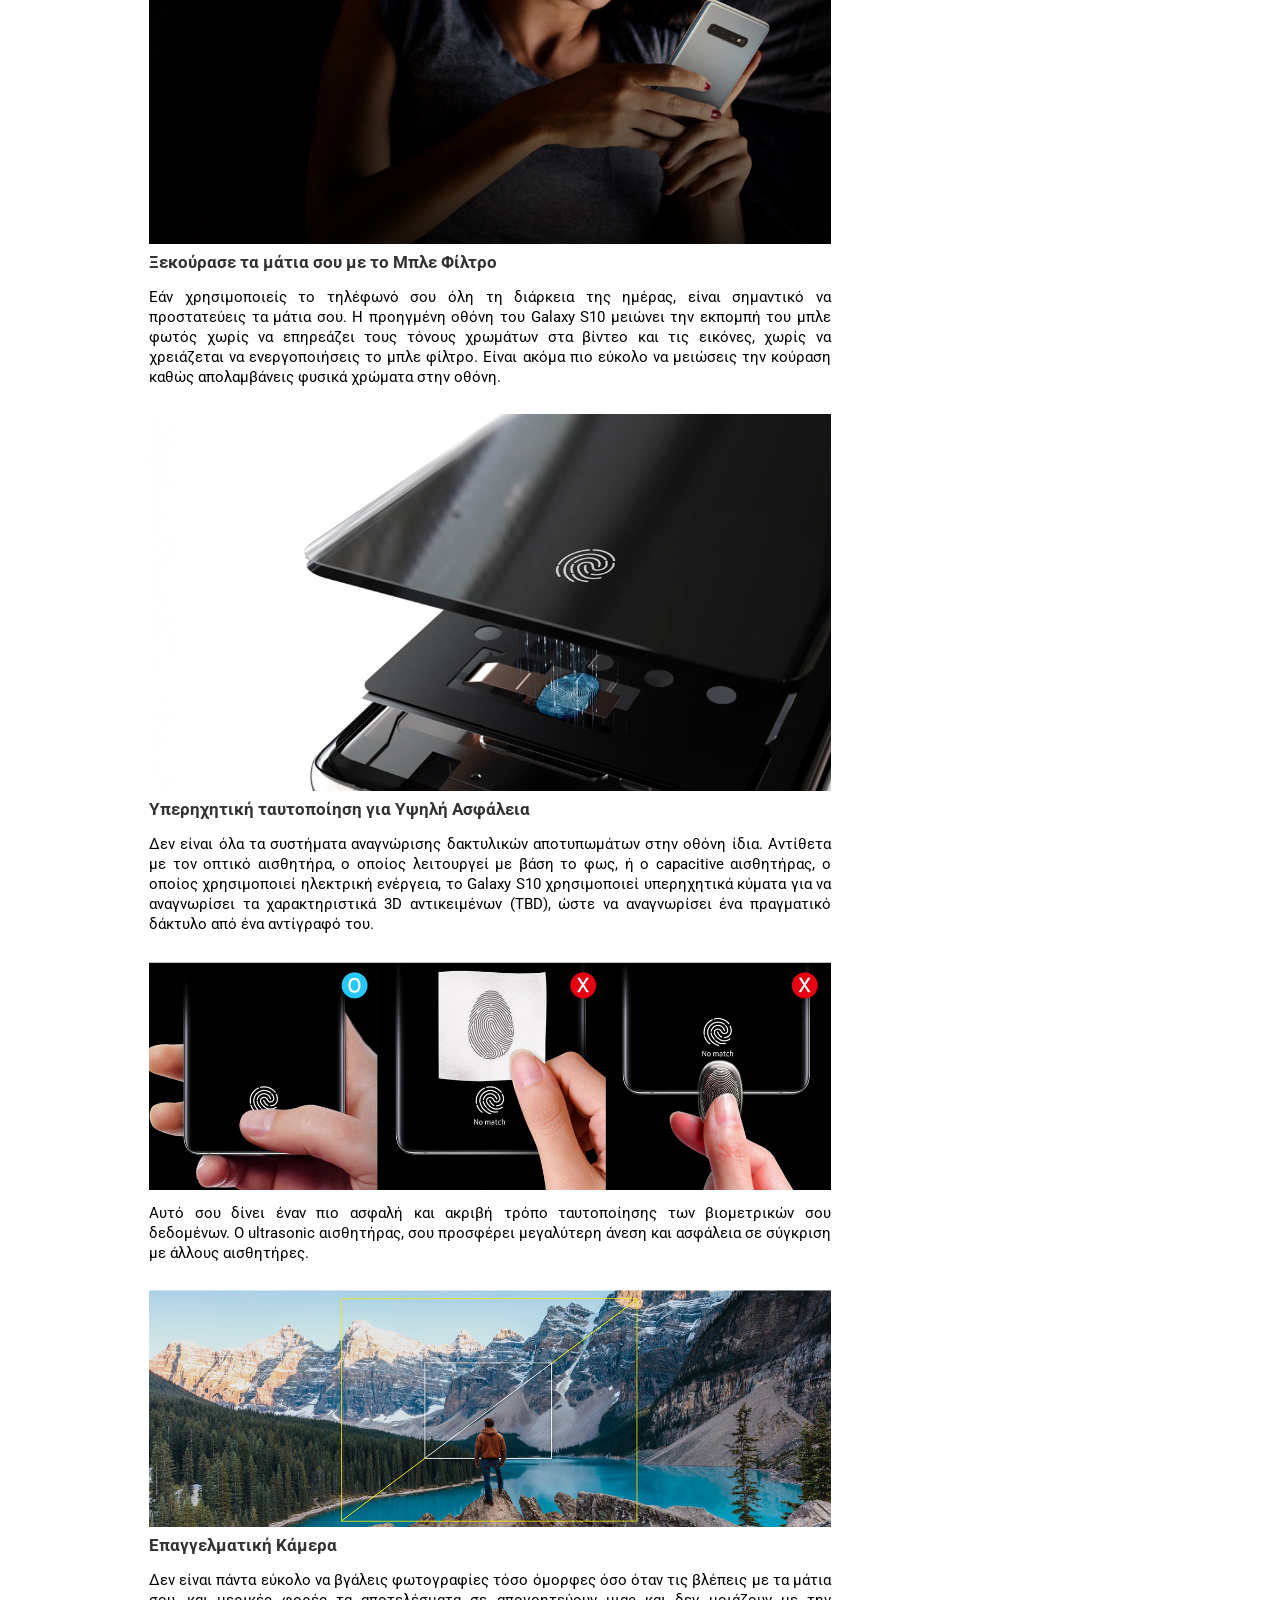
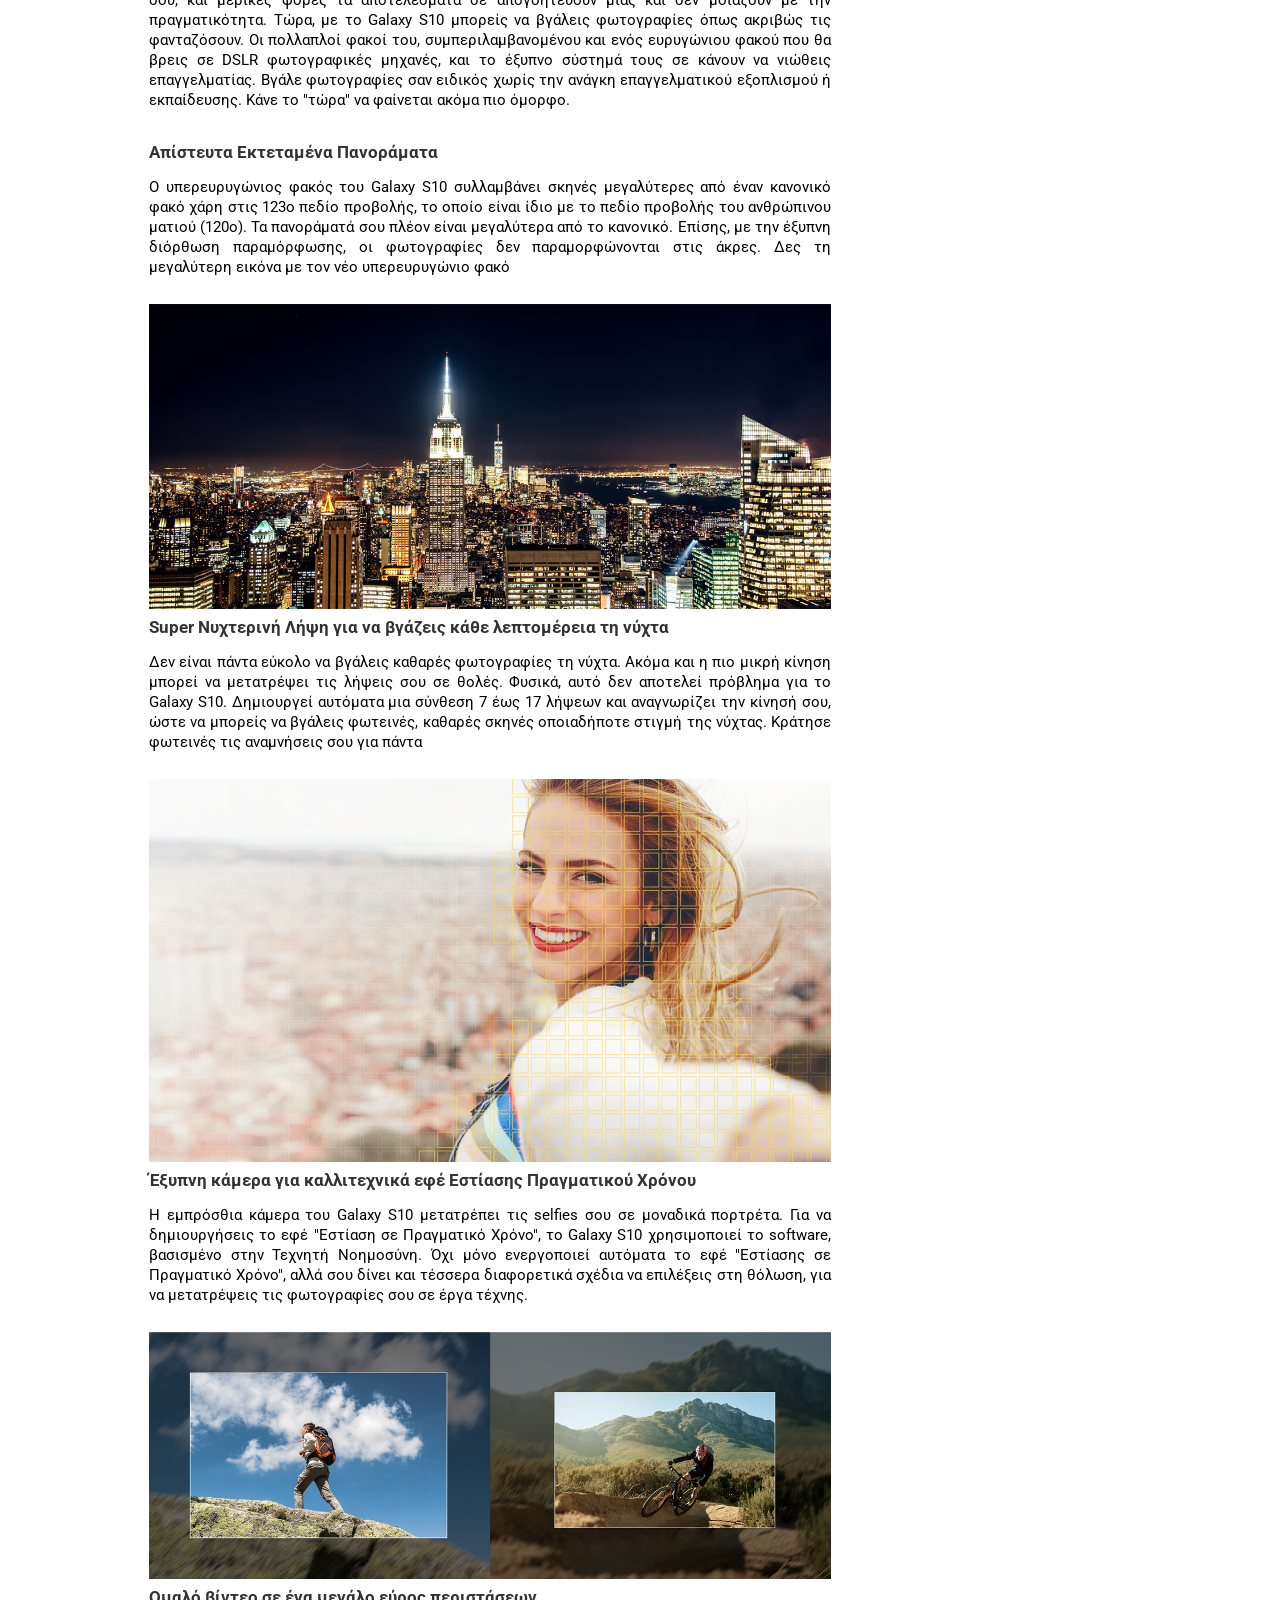
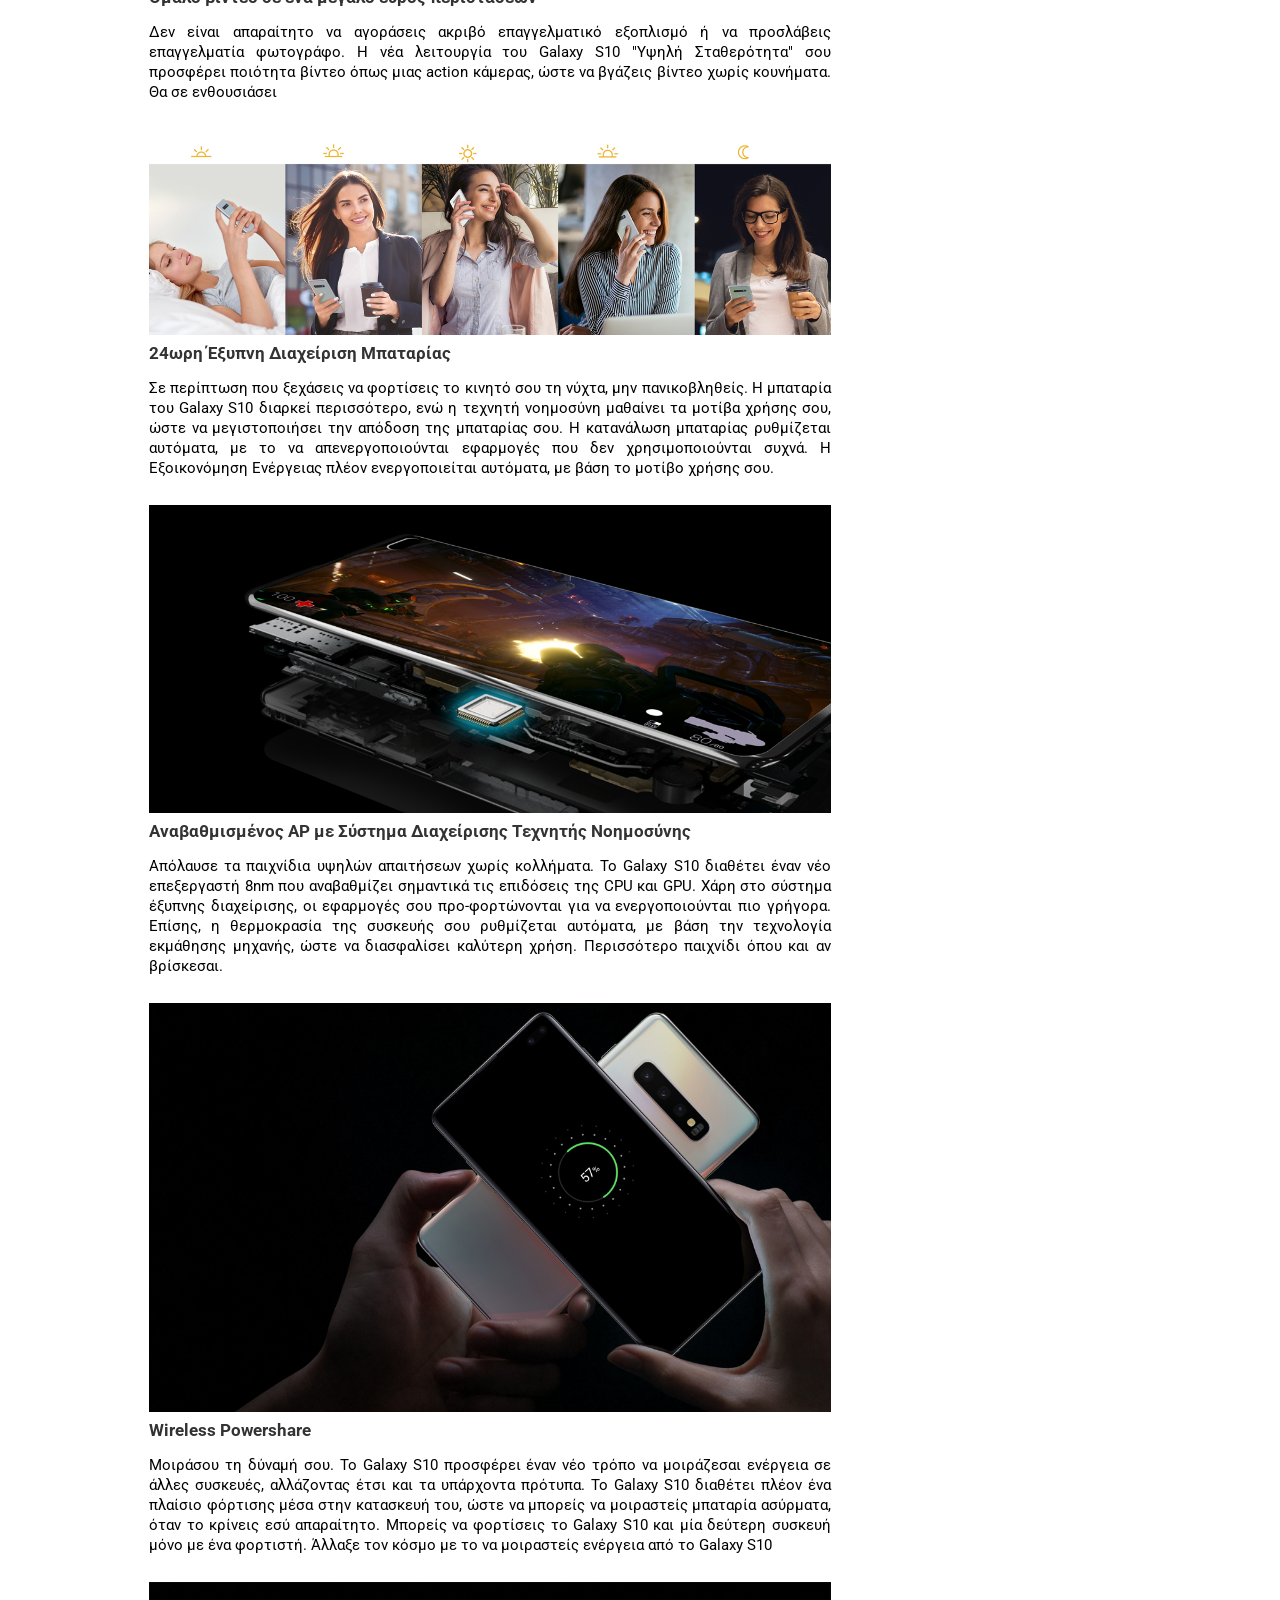
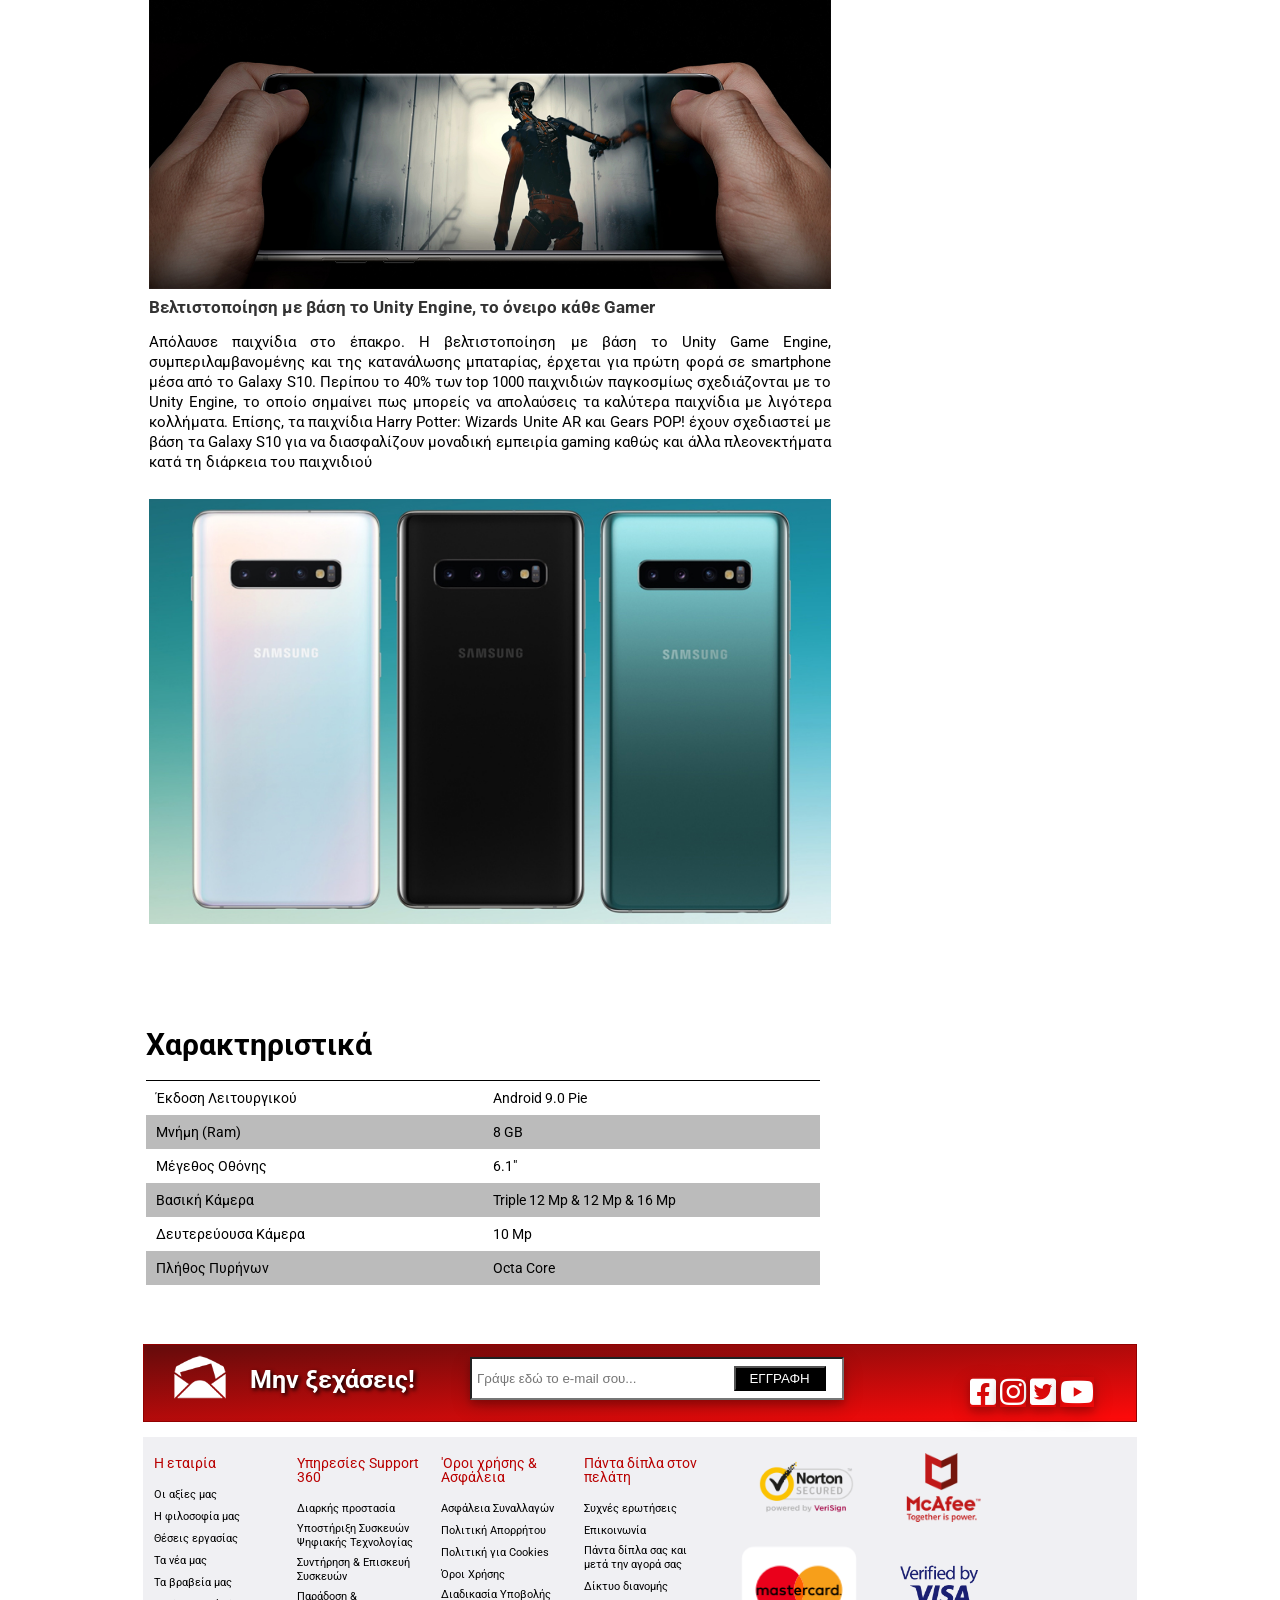
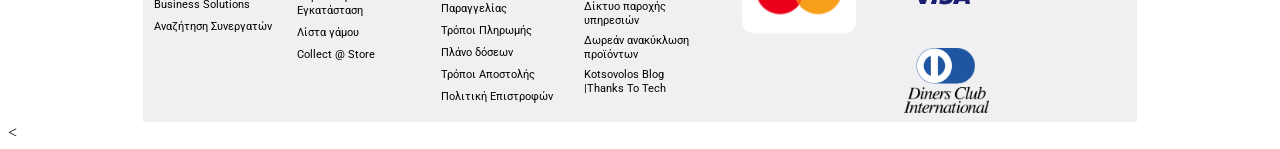
<file: kotsovolos/samsungs10.html>
<!DOCTYPE html>
<html>
	<head>
		<meta charset="utf-8"/>
            <title>mobile</title>
            <link href="css\buttons.css" rel="stylesheet"/>
            <link href="css\dropdownMenu.css" rel="stylesheet"/>
            <link href="css\styles.css" rel="stylesheet"/>
            <link href="css\layout.css" rel="stylesheet"/>
             <link href="css1\layout.css" rel="stylesheet"/>
            <link href="css1\reset.css" rel="stylesheet"/>
            <link href="css1\style.css" rel="stylesheet"/>
            <link rel="stylesheet" href="https://use.fontawesome.com/releases/v5.8.1/css/all.css" integrity="sha384-50oBUHEmvpQ+1lW4y57PTFmhCaXp0ML5d60M1M7uH2+nqUivzIebhndOJK28anvf" crossorigin="anonymous">
            <link rel="stylesheet" href="https://cdnjs.cloudflare.com/ajax/libs/font-awesome/4.7.0/css/font-awesome.min.css">
			<link href="https://fonts.googleapis.com/css?family=Roboto" rel="stylesheet">

    </head>
    <body>
        <header>
            		<header class="row">
		 	<div class="col-40">
				<a href="index.html"><img src="images\kotsovolos.jpg"/></a>
			</div>
			<div class="col-20 contact"><a href="#"><i class="fas fa-mobile-alt"></i><p>210 2899 999</p></a></div>
			<div class="col-40 people"><a href="#"><i class="fas fa-user"></i><p>Ο ΛΟΓΑΡΙΑΣΜΟΣ ΜΟΥ</p></a><a href="#"><i class="fas fa-shopping-basket"></i><p>0.00 &euro; (0)</a></div>
		</header>
		<nav class="row">
			<div class="col-100">
				<div class="col-15">
			<ul>
				<li><a href="#" class="navigation_text">ΠΡΟΪΟΝΤΑ</a>
					<ul>
						<li><a href="#">Εικόνα & ήχος</a></li>
						<li><a href="#">Imaging</a></li>
						<li><a href="#">Computing</a></li>
						<li><a href="#">Τηλεφωνία</a></li>
						<li><a href="#">Gaming</a></li>
						<li><a href="#">Κλιματισμός & Θέρμανση</a></li>
						<li><a href="#">Λευκές Συσκευές</a></li>
						<li><a href="#">Οικιακός εξοπλισμός</a></li>
						<li><a href="#">Προσωπική Φροντίδα</a></li>
						<li><a href="#">Κήπος Εργαλεία</a></li>
					</ul>			
				</li>
			</ul>
		   		</div>
				<div class="col-20 box_katastimata"><a href="#">ΚΑΤΑΣΤΗΜΑΤΑ</a></div>
				<div class="col-40 search_box">
				<form>
					<input type="text" placeholder="Αναζήτησε καποιο προϊόν,brand ή κατηγορία" class="search"> <a href="#"><i class="fas fa-microphone"></i></a> <a href="#"><i class="fas fa-search"></i></a>
				</form>
				</div>
			</div>	
		</nav>
        </header>
        <main>
            <section class="row">
                <div class="col-100 title1 title">
                    <h1>Samsung Galaxy S10 Prism Black 128GB Κινητό Smartphone</h1>
                    <span>Κωδικός προϊόντος : 195796</span> 
                    <span class="fa fa-star checked star"></span>
                    <span class="fa fa-star checked star"></span>
                    <span class="fa fa-star checked star"></span>
                    <span class="fa fa-star checked star"></span>
                    <span class="fa fa-star checked star"></span>
                    <span> <a href="#">3 Αξιολογήσεις</a></span>   
                </div>  
                <div class="col-70">
                    <div class="col-60 samsungPhoto">
                        <div class="col-100 upPhoto">
                            <img  src="images/samsungs10.jpg" alt="samsungs10"/>
                        <div class="col-100 downPhoto">
                            <img src="images/galery.PNG" width="380" height="150"/>
                        </div>
                        </div>  
                    </div>
                    <div class="col-40 dataSamsung ">
                        <div class="100 messenger">
                            <p>Κάντο δικό σου και θα λάβεις <span style="font-weight:bold">δωροεπιταγή 190€</span>για επόμενη αγορά !
                            <span style="font-size:10px"> *Ισχύει για αγορά μόνο με χρήση πιστωτικής / χρεωστικής κάρτας ή πλάνου δόσεων Κωτσόβολος!</span></p>
                        </div>
                    <ul class="spec specSamsung ">
                        <li>Έκδοση Λειτουργικού: Android 9.0 Pie</li>
                        <li>Μνήμη (Ram): 8 GB</li>
                        <li>Μέγεθος Οθόνης: 6.1"</li>
                        <li>Βασική Κάμερα: Triple 12 Mp & 12 Mp & 16 Mp</li>
                    </ul>
                    <p class="otherColor">Άλλα χρώματα</p>
                    <ul class="col-100 samsungColor ">
                        <li><img src="images/samsungwhite.jpg"/></li> 
                        <li><img src="images/samsunggreen.jpg"/></li>
                        <li><img src="images/samsungblack.jpg"/></li>
                        <span>Prism White</span>
                        <span>Prism Green</span>
                        <span>Prism Black</span>
                    </ul>
                    </div>
                        <div class="col-100 infoMore">
                            <div class="col-100 ">
                                <h2>ΠΛΗΡΟΦΟΡΙΕΣ ΠΡΟΪΟΝΤΟΣ</h2>
                                <hr class="hrInfo">
                                <p>Το Samsung Galaxy S10 επαναπροσδιορίζει το στιλ της σειράς Galaxy S, δημιουργώντας νέα πρότυπα. Η εκτεταμένη οθόνη Infinity-O δημιουργεί μια μοναδική εμπειρία ενιαίου σχεδιασμού από άκρη σε άκρη χωρίς notch, χωρίς πλαίσια, με λιγότερους περισπασμούς. Επιπλέον, τα λαμπερά χρώματα έρχονται από το μέλλον και προσδίδουν μια φρέσκια αίσθηση.</p>    
                            </div>
                            <div class="col-100 samsungGalaxy">
                                <h2 class="redline">
                                    <span >Samsung Galaxy S10:</span>
                                </h2>
                                <iframe width="100%" height="450" src="https://www.youtube.com/embed/ZCfgkIyD9g0" frameborder="0" allow="accelerometer; autoplay; encrypted-media; gyroscope; picture-in-picture" allowfullscreen></iframe>
                                <h3>Το Samsung Galaxy S10 με νεότερο, ακόμα πιο φρέσκο στιλ που θα δημιουργήσει νέα trends</h3>
                                <p>Μια εντυπωσιακή μίξη από κατασκευαστικά υλικά του μέλλοντος και καινοτόμα χρώματα. Το Galaxy S10 διαθέτει συμμετρική οθόνη με κυρτές άκρες ενώ το καινοτόμο γυαλί στην πίσω όψη εκφράζει ένα γεμάτο εύρος λεπτών, ιριδιζόντων χρωμάτων που ταιριάζουν με το μεταλλικό τους πλαίσιο, ώστε να επιβραβεύσουν την επιλογή σου. Το Galaxy S10 θέτει νέα πρότυπα για τα μελλοντικά smartphones. </p>
                                <img src="images/2a.jpg" width="100%"/>
                                <h3>Ένα νέο μέλλον προβολής με την νέα Οθόνη Infinity-O</h3>
                                <p>Το μυστικό της τεχνολογίας του Galaxy S10 βρίσκεται στην οθόνη. Οι αισθητήρες του Galaxy S10 είναι ενσωματωμένοι κάτω από την οθόνη, ώστε να υπάρξει χώρος για μια πιο μεγάλη επιφάνεια προβολής, με αναλογία εικόνας 19:9. Από άκρη σε άκρη.</p>
                                <h3>Κινηματογραφική Οθόνη στην παλάμη του χεριού σου</h3>    
                                <p>Απόλαυσε μια κινηματογραφική οθόνη που δεν έχεις ξαναδεί. Το Galaxy S10 είναι τo πρώτο smartphone στον κόσμο με Dynamic AMOLED οθόνη που υποστηρίζει αναπαραγωγή HDR 10+ με Dynamic Tone Mapping. Αυτό σου επιτρέπει να δεις σκηνές με μεγαλύτερο εύρος χρωμάτων και βελτιστοποιεί τη φωτεινότητα ώστε να δεις τις πιο κρυφές λεπτομέρειες, όπως στα σύννεφα ή στο φωτεινό ουρανό. Επίσης η τεχνολογία mDNIe (mobile Digital Natural Image engine) ρύθμισης γραφικών επιτρέπει να απεικονίζει χρώματα με μόλις βαθμό 0.4 JNCD. Δες τη διαφορά από μόνος σου</p>
                                <img src="images/3.jpg" width="100%"/>
                                <h3>Ανθεκτικότητα Υψηλού Επιπέδου</h3>
                                <p>ο Galaxy S10 είναι πλέον πιο ανθεκτικό από ποτέ. Είναι εξοπλισμένο με το νέο Gorilla Glass 6 στην εμπρόσθια όψη, ώστε να μειώνει και να αποτρέπει την καθημερινή φθορά, καθώς και τυχόν χαρακιές και σπασίματα στην οθόνη λόγω ρίψης. Ταυτόχρονα, "φοράει" ήδη προστατευτικό οθόνης στο κουτί για μεγαλύτερη προστασία.</p>
                                <img src="images/4.jpg" width="100%"/>
                                <h3>Ξεκούρασε τα μάτια σου με το Μπλε Φίλτρο</h3>
                                <p>Εάν χρησιμοποιείς το τηλέφωνό σου όλη τη διάρκεια της ημέρας, είναι σημαντικό να προστατεύεις τα μάτια σου. Η προηγμένη οθόνη του Galaxy S10 μειώνει την εκπομπή του μπλε φωτός χωρίς να επηρεάζει τους τόνους χρωμάτων στα βίντεο και τις εικόνες, χωρίς να χρειάζεται να ενεργοποιήσεις το μπλε φίλτρο. Είναι ακόμα πιο εύκολο να μειώσεις την κούραση καθώς απολαμβάνεις φυσικά χρώματα στην οθόνη. </p>
                                <img src="images/5.jpg" width="100%"/>
                                <h3>Υπερηχητική ταυτοποίηση για Υψηλή Ασφάλεια</h3>
                                <p>Δεν είναι όλα τα συστήματα αναγνώρισης δακτυλικών αποτυπωμάτων στην οθόνη ίδια. Αντίθετα με τον οπτικό αισθητήρα, ο οποίος λειτουργεί με βάση το φως, ή ο capacitive αισθητήρας, ο οποίος χρησιμοποιεί ηλεκτρική ενέργεια, το Galaxy S10 χρησιμοποιεί υπερηχητικά κύματα για να αναγνωρίσει τα χαρακτηριστικά 3D αντικειμένων (TBD), ώστε να αναγνωρίσει ένα πραγματικό δάκτυλο από ένα αντίγραφό του.</p>
                                <img src="images/6.jpg" width="100%"/>
                                <p>Αυτό σου δίνει έναν πιο ασφαλή και ακριβή τρόπο ταυτοποίησης των βιομετρικών σου δεδομένων. Ο ultrasonic αισθητήρας, σου προσφέρει μεγαλύτερη άνεση και ασφάλεια σε σύγκριση με άλλους αισθητήρες. </p>
                                <img src="images/7.jpg" width="100%"/>
                                <h3>Επαγγελματική Κάμερα</h3>
                                <p>Δεν είναι πάντα εύκολο να βγάλεις φωτογραφίες τόσο όμορφες όσο όταν τις βλέπεις με τα μάτια σου, και μερικές φορές τα αποτελέσματα σε απογοητεύουν μιας και δεν μοιάζουν με την πραγματικότητα. Τώρα, με το Galaxy S10 μπορείς να βγάλεις φωτογραφίες όπως ακριβώς τις φανταζόσουν. Οι πολλαπλοί φακοί του, συμπεριλαμβανομένου και ενός ευρυγώνιου φακού που θα βρεις σε DSLR φωτογραφικές μηχανές, και το έξυπνο σύστημά τους σε κάνουν να νιώθεις επαγγελματίας. Βγάλε φωτογραφίες σαν ειδικός χωρίς την ανάγκη επαγγελματικού εξοπλισμού ή εκπαίδευσης. Κάνε το "τώρα" να φαίνεται ακόμα πιο όμορφο.</p>
                                <h3>Απίστευτα Εκτεταμένα Πανοράματα</h3>
                                <p>Ο υπερευρυγώνιος φακός του Galaxy S10 συλλαμβάνει σκηνές μεγαλύτερες από έναν κανονικό φακό χάρη στις 123ο πεδίο προβολής, το οποίο είναι ίδιο με το πεδίο προβολής του ανθρώπινου ματιού (120ο). Τα πανοράματά σου πλέον είναι μεγαλύτερα από το κανονικό. Επίσης, με την έξυπνη διόρθωση παραμόρφωσης, οι φωτογραφίες δεν παραμορφώνονται στις άκρες. Δες τη μεγαλύτερη εικόνα με τον νέο υπερευρυγώνιο φακό</p>
                                <img src="images/8.jpg" width="100%"/>
                                <h3>Super Νυχτερινή Λήψη για να βγάζεις κάθε λεπτομέρεια τη νύχτα</h3>
                                <p>Δεν είναι πάντα εύκολο να βγάλεις καθαρές φωτογραφίες τη νύχτα. Ακόμα και η πιο μικρή κίνηση μπορεί να μετατρέψει τις λήψεις σου σε θολές. Φυσικά, αυτό δεν αποτελεί πρόβλημα για το Galaxy S10. Δημιουργεί αυτόματα μια σύνθεση 7 έως 17 λήψεων και αναγνωρίζει την κίνησή σου, ώστε να μπορείς να βγάλεις φωτεινές, καθαρές σκηνές οποιαδήποτε στιγμή της νύχτας. Κράτησε φωτεινές τις αναμνήσεις σου για πάντα</p>
                                <img src="images/9a.jpg" width="100%"/>
                                <h3>Έξυπνη κάμερα για καλλιτεχνικά εφέ Εστίασης Πραγματικού Χρόνου</h3>
                                <p>Η εμπρόσθια κάμερα του Galaxy S10 μετατρέπει τις selfies σου σε μοναδικά πορτρέτα. Για να δημιουργήσεις το εφέ "Εστίαση σε Πραγματικό Χρόνο", το Galaxy S10 χρησιμοποιεί το software, βασισμένο στην Τεχνητή Νοημοσύνη. Όχι μόνο ενεργοποιεί αυτόματα το εφέ "Εστίασης σε Πραγματικό Χρόνο", αλλά σου δίνει και τέσσερα διαφορετικά σχέδια να επιλέξεις στη θόλωση, για να μετατρέψεις τις φωτογραφίες σου σε έργα τέχνης.</p>
                                <img src="images/10.jpg" width="100%"/>
                                <h3>Ομαλό βίντεο σε ένα μεγάλο εύρος περιστάσεων</h3>
                                <p>Δεν είναι απαραίτητο να αγοράσεις ακριβό επαγγελματικό εξοπλισμό ή να προσλάβεις επαγγελματία φωτογράφο. Η νέα λειτουργία του Galaxy S10 "Υψηλή Σταθερότητα" σου προσφέρει ποιότητα βίντεο όπως μιας action κάμερας, ώστε να βγάζεις βίντεο χωρίς κουνήματα. Θα σε ενθουσιάσει</p>
                                <img src="images/11.jpg" width="100%"/>
                                <h3>24ωρη Έξυπνη Διαχείριση Μπαταρίας</h3>
                                <p>Σε περίπτωση που ξεχάσεις να φορτίσεις το κινητό σου τη νύχτα, μην πανικοβληθείς. Η μπαταρία του Galaxy S10 διαρκεί περισσότερο, ενώ η τεχνητή νοημοσύνη μαθαίνει τα μοτίβα χρήσης σου, ώστε να μεγιστοποιήσει την απόδοση της μπαταρίας σου. Η κατανάλωση μπαταρίας ρυθμίζεται αυτόματα, με το να απενεργοποιούνται εφαρμογές που δεν χρησιμοποιούνται συχνά. Η Εξοικονόμηση Ενέργειας πλέον ενεργοποιείται αυτόματα, με βάση το μοτίβο χρήσης σου. </p>
                                <img src="images/12.jpg" width="100%"/>
                                <h3>Αναβαθμισμένος AP με Σύστημα Διαχείρισης Τεχνητής Νοημοσύνης</h3>
                                <p>Απόλαυσε τα παιχνίδια υψηλών απαιτήσεων χωρίς κολλήματα. Το Galaxy S10 διαθέτει έναν νέο επεξεργαστή 8nm που αναβαθμίζει σημαντικά τις επιδόσεις της CPU και GPU. Χάρη στο σύστημα έξυπνης διαχείρισης, οι εφαρμογές σου προ-φορτώνονται για να ενεργοποιούνται πιο γρήγορα. Επίσης, η θερμοκρασία της συσκευής σου ρυθμίζεται αυτόματα, με βάση την τεχνολογία εκμάθησης μηχανής, ώστε να διασφαλίσει καλύτερη χρήση. Περισσότερο παιχνίδι όπου και αν βρίσκεσαι. </p>
                                <img src="images/13.jpg" width="100%"/>
                                <h3>Wireless Powershare</h3>
                                <p>Μοιράσου τη δύναμή σου. Το Galaxy S10 προσφέρει έναν νέο τρόπο να μοιράζεσαι ενέργεια σε άλλες συσκευές, αλλάζοντας έτσι και τα υπάρχοντα πρότυπα. Το Galaxy S10 διαθέτει πλέον ένα πλαίσιο φόρτισης μέσα στην κατασκευή του, ώστε να μπορείς να μοιραστείς μπαταρία ασύρματα, όταν το κρίνεις εσύ απαραίτητο. Μπορείς να φορτίσεις το Galaxy S10 και μία δεύτερη συσκευή μόνο με ένα φορτιστή. Άλλαξε τον κόσμο με το να μοιραστείς ενέργεια από το Galaxy S10</p>
                                <img src="images/14a.jpg" width="100%" />
                                <h3>Βελτιστοποίηση με βάση το Unity Engine, το όνειρο κάθε Gamer</h3>
                                <p>Απόλαυσε παιχνίδια στο έπακρο. Η βελτιστοποίηση με βάση το Unity Game Engine, συμπεριλαμβανομένης και της κατανάλωσης μπαταρίας, έρχεται για πρώτη φορά σε smartphone μέσα από το Galaxy S10. Περίπου το 40% των top 1000 παιχνιδιών παγκοσμίως σχεδιάζονται με το Unity Engine, το οποίο σημαίνει πως μπορείς να απολαύσεις τα καλύτερα παιχνίδια με λιγότερα κολλήματα. Επίσης, τα παιχνίδια Harry Potter: Wizards Unite AR και Gears POP! έχουν σχεδιαστεί με βάση τα Galaxy S10 για να διασφαλίζουν μοναδική εμπειρία gaming καθώς και άλλα πλεονεκτήματα κατά τη διάρκεια του παιχνιδιού</p>
                                <img src="images/1.jpg" width="100%"/>
                            </div>
                            <table >
                                <tr>
                                  <th>Χαρακτηριστικά</th>
                                </tr>
                                
                                <tr class="lineBorder">
                                  <td >Έκδοση Λειτουργικού</td>
                                  <td>Android 9.0 Pie</td>

                                </tr>
                                <tr class="lineColor">
                                  <td>Μνήμη (Ram)</td>
                                  <td>	8 GB</td>

                                </tr>
                                <tr>
                                  <td>Μέγεθος Οθόνης    </td>
                                  <td>	6.1"</td>
                                </tr>
                                <tr class="lineColor">
                                  <td >Βασική Κάμερα</td>
                                  <td>Triple 12 Mp & 12 Mp & 16 Mp</td>
                                </tr>
                                <tr>
                                  <td>Δευτερεύουσα Κάμερα</td>
                                  <td>10 Mp</td>
                                </tr>
                                <tr class="lineColor"> 
                                  <td>Πλήθος Πυρήνων</td>
                                  <td>Octa Core</td>
                                </tr>


                              </table>
                        </div>
                    </div>
                </div>
                <div class="col-30 asd">
                    <div class="col-100 priceBox">
                        <p id="samsungPrice">939.00 €</p>
                        <p class="priceBoxP">Πλάνο δόσεων από  <span class="priceBoxspan">€29.98 / μήνα</span></p>
                        <select >
                            <option>10 δόσεις</option>
                            <option>20 δόσεις</option>
                            <option>30 δόσεις</option>
                            <option>40 δόσεις</option>
                            <option>50 δόσεις</option>
                            <option>60 δόσεις</option>
                            <option>70 δόσεις</option>
                        </select>
                        <i class="fas fa-info-circle"></i>
                        <p class="priceBoxP">Πιστωτική κάρτα από  <span class="priceBoxspan">€26.09 / μήνα</span></p>
                        <select >
                            <option>6 δόσεις</option>
                            <option>12 δόσεις</option>
                            <option>18 δόσεις</option>
                            <option>24 δόσεις</option>
                            <option>36 δόσεις</option>
                        </select>
                        <i class="fas fa-info-circle"></i>
                    </div>
                    <div class="col-100 order">
                            <div class="col-100 buy1 ">Αγορα</div>
                            <div class="col-100 sent1">
                                <div class="col-100  delivery">                              
                                    <a href="#">                                             
                                        <div class="col-50 delivery_left">
                                                <i class="fas fa-truck"></i>
                                            <p id="left1">Αποστολή </p>
                                            <p id="left2">στο χώρο μου</p>
                                        </div>
                                    </a>
                                    <div class="col-50 delivery_right">
                                        <i class="fas fa-check-circle"></i>
                                        <span>Διαθεσιμο</span>
                                        <i class="fas fa-info-circle"></i>
                                    </div>
                                </div> 
                                    <div class="col-100  delivery">                              
                                        <a href="#">                                             
                                            <div class="col-50 delivery_left">
                                                    <i class="fas fa-store-alt"></i>
                                                <p id="left3">Παραλαβή</p>
                                                <p id="left4">από κατάστημα</p>
                                            </div>
                                        </a>
                                            <div class="col-50 delivery_right">
                                                <i class="fas fa-check-circle"></i>
                                                <span>Διαθεσιμο</span>  
                                                <i class="fas fa-info-circle"></i>
                                            </div>
                                    </div> 
                            </div>
                        </div>
                </div>
            </section>
        </main>
        <footer class="row">
                <div class="col-100">
                    <div class="col-100 newsletter">
                        <div class="col-100 nletter">
                                <img src="images\letter.png" alt="letter"/><p>Μην ξεχάσεις!</p>
                                <form><input type="text" placeholder="Γράψε εδώ το e-mail σου..." class="nletter_box"> </form>
                                <input type="submit" value="ΕΓΓΡΑΦΗ" class="nletter_sign">
                                <a href="#"><i class="fab fa-facebook-square"></i></a>
                                <a href="#"><i class="fab fa-instagram"></i></a>
                                <a href="#"><i class="fab fa-twitter-square"></i></a>
                                <a href="#"><i class="fab fa-youtube"></i></a>
                        </div>
                    </div>
                    <div class="col-100 info">
                        <div class="col-15 footer_list">
                            <ul>
                                <li>
                                    <strong>
                                    <a href="#">Η εταιρία</a>
                                    </strong>
                                </li>
                                <li><a href="#">Οι αξίες μας</a></li>
                                <li><a href="#">Η φιλοσοφία μας</a></li>
                                <li><a href="#">Θέσεις εργασίας</a></li>
                                <li><a href="#">Τα νέα μας</a></li>
                                <li><a href="#">Τα βραβεία μας</a></li>
                                <li><a href="#">Business Solutions</a></li>
                                <li><a href="#">Αναζήτηση Συνεργατών</a></li>
                            </ul>
                        </div>
                        <div class="col-15 footer_list">
                            <ul>
                                <li>
                                    <strong>
                                    <a href="#">Υπηρεσίες Support 360</a>
                                    </strong>
                                </li>
                                <li><a href="#">Διαρκής προστασία</a></li>
                                <li><a href="#">Υποστήριξη Συσκευών Ψηφιακής Τεχνολογίας</a></li>
                                <li><a href="#">Συντήρηση & Επισκευή Συσκευών</a></li>
                                <li><a href="#">Παράδοση & Εγκατάσταση</a></li>
                                <li><a href="#">Λίστα γάμου</a></li>
                                <li><a href="#">Collect @ Store</a></li>
                            </ul>
                        </div>
                        <div class="col-15 footer_list">
                                <ul>
                                    <li>
                                        <strong>
                                        <a href="#">'Οροι χρήσης & Ασφάλεια</a>
                                        </strong>
                                    </li>
                                    <li><a href="#">Ασφάλεια Συναλλαγών</a></li>
                                    <li><a href="#">Πολιτική Απορρήτου</a></li>
                                    <li><a href="#">Πολιτική για Cookies</a></li>
                                    <li><a href="#">Όροι Χρήσης</a></li>
                                    <li><a href="#">Διαδικασία Υποβολής Παραγγελίας</a></li>
                                    <li><a href="#">Τρόποι Πληρωμής</a></li>
                                    <li><a href="#">Πλάνο δόσεων</a></li>
                                    <li><a href="#">Τρόποι Αποστολής</a></li>
                                    <li><a href="#">Πολιτική Επιστροφών</a></li>
                                </ul>
                        </div>
                        <div class="col-15 footer_list">
                                <ul>
                                    <li>
                                        <strong>
                                        <a href="#">Πάντα δίπλα στον πελάτη</a>
                                        </strong>
                                    </li>
                                    <li><a href="#">Συχνές ερωτήσεις</a></li>
                                    <li><a href="#">Επικοινωνία</a></li>
                                    <li><a href="#">Πάντα δίπλα σας και μετά την αγορά σας</a></li>
                                    <li><a href="#">Δίκτυο διανομής</a></li>
                                    <li><a href="#">Δίκτυο παροχής υπηρεσιών</a></li>
                                    <li><a href="#">Δωρεάν ανακύκλωση προϊόντων</a></li>
                                    <li><a href="#">Kotsovolos Blog |Thanks To Tech</a></li>
                                </ul>
                        </div>
                        <div class="col-40 companies">
                                <ul>
                                    <li><a href="#" id="norton" ><img src="images\norton.png" alt="norton_icon"/></a></li>
                                    <li><a href="#" id="mcfree"><img src="images\mcafree.png" alt="mcfree_icon"/></a></li>
                                    <li><a href="#" id="mastercard"><img src="images\mastercard.png" alt="mastercard_payment"/></a></li>
                                    <li><a href="#" id="verify"><img src="images\verified.png" alt="visa_payment"/></a></li>
                                    <li><a href="#" id="diners"><img src="images\dinersclub.png" alt="dinersclub"/></a></li>
                                </ul>
                        </div>
                    </div>
            </div>
            </footer>
            </body>
</html>
            <
</file>
<file: calculator/css/style.css>
othoni,.main,p{
	border           : solid 2px grey;
}
.othoni,.calc,.main,table{
	text-align       : center;
	*display         : inline-block;
	margin           : 0 auto;
}
button{
	height           : 55px;
    width        	 : 56px;
    font-size    	 : 18px;
    border       : solid 1px  rgb(49, 1, 78);
    border-radius: 100%;
	margin           : 3px 5px;
	*background-color: rgb(49, 1, 78);
	color            : white;
	background-color : #161638;
}
.all{
	margin-top       : 150px;
}
.calc span{
	padding          : 55px;
	display          : inline-block;	
}
.othoni span{
	padding          : 5px 0;
	display          : inline-block;
	color            : white;
	font-size        : 20px;
}
.calc{
	background-color : #05061a;
	*background-color: rgb(1, 1, 49);
	position         : relative;
}
.othoni{
	background-color : #131232;
	*background-color: rgb(40, 1, 65);
}
.main{
	*background-color: rgb(40, 1, 65);
	background-color : #131232;
}
.bluelight{
	border           : solid 1px  #16163865;;
	background-color : #27275b;
	*margin-left     : 18px;
}
.light{
	background-color : #27275d;
	margin           : -3px -13px -3px 7px;
    padding      	 : 2px 6px;
	display          : inline-block;
}
#number{
	*position         : absolute;
	color            : white;
	top              : 40px;
    left         	 : 190px;
	font-size        : 30px;
}
</file>
<file: calculator/css/layout.css>
/*Layout CSS*/
.row::after{
	content:"";
	display:table;
	clear:left;
}
row{border:solid 1px;}
.col-10,.col-15,.col-20,.col-25,.col-30,.col-33,.col-40,.col-50,.col-60,.col-70,.col-80,.col-90,.col-100{
	*float:left;
	box-sizing:border-box;
	border:solid 1px;
	padding:3px;
}
.col-10{
	width:10%;
}
.col-15{
	width:15%
}
.col-20{
	width:20%;
}
.col-25{
	width:25%;
}
.col-30{
	width:30%;
}
.col-33{
	width:33%;
}
.col-40{
	width:40%;
}
.col-50{
	width:50%;
}
.col-60{
	width:60%;
}
.col-70{
	width:70%;
}
.col-80{
	width:80%;
}
.col-90{
	width:90%;
}
.col-100{
	width:100%;
}
header,nav,section,footer{
	width: 50%;
  margin: 0 auto;
}
</file>
<file: kremala/css/style.css>
body{
    background-image: url(../images/hangan.jfif);
    
    background-repeat:no-repeat ;
    background-size: cover;
    
}

.conteiner{
display: flex;
justify-content: center;


}
.li-char{
    display: Flex;
    justify-content: center;
    text-decoration: none;
    font-size: 51px;
    padding: 4px 25px;
    border: 2px white solid;
    cursor: pointer;
    margin: 5px;
    border-radius: 8px;
    width: 46px;
    height: 67px;
    background: white;
}

.li-fail-char{
    display: Flex;
    justify-content: center;
    text-decoration: none;
    font-size: 51px;
    padding: 4px 25px;
    border: 2px white solid;
     margin: 5px;
     color: white;



}
.li-char:hover{
    background: none;
    color: white;
  
}
.li-char:active{
    background: none;
    transform: scale(0.8);
    color: white;
}

.ul-char{
    display:Flex;
    justify-content: center;
    flex-wrap: wrap;
}
.leksi{
    color: white;
    padding: 25px;
    font-size: 50px;
}

.ul-hint{
    display:flex;
    justify-content: center;
    width: 80%;

   
}
.conteiner-hint{
    display:flex;
    justify-content: center;
   
}
.li-hint{
    flex: 1;
    border: solid 1px orange;
    
    
}

.pointer-events{
    pointer-events: none;
}
</file>
